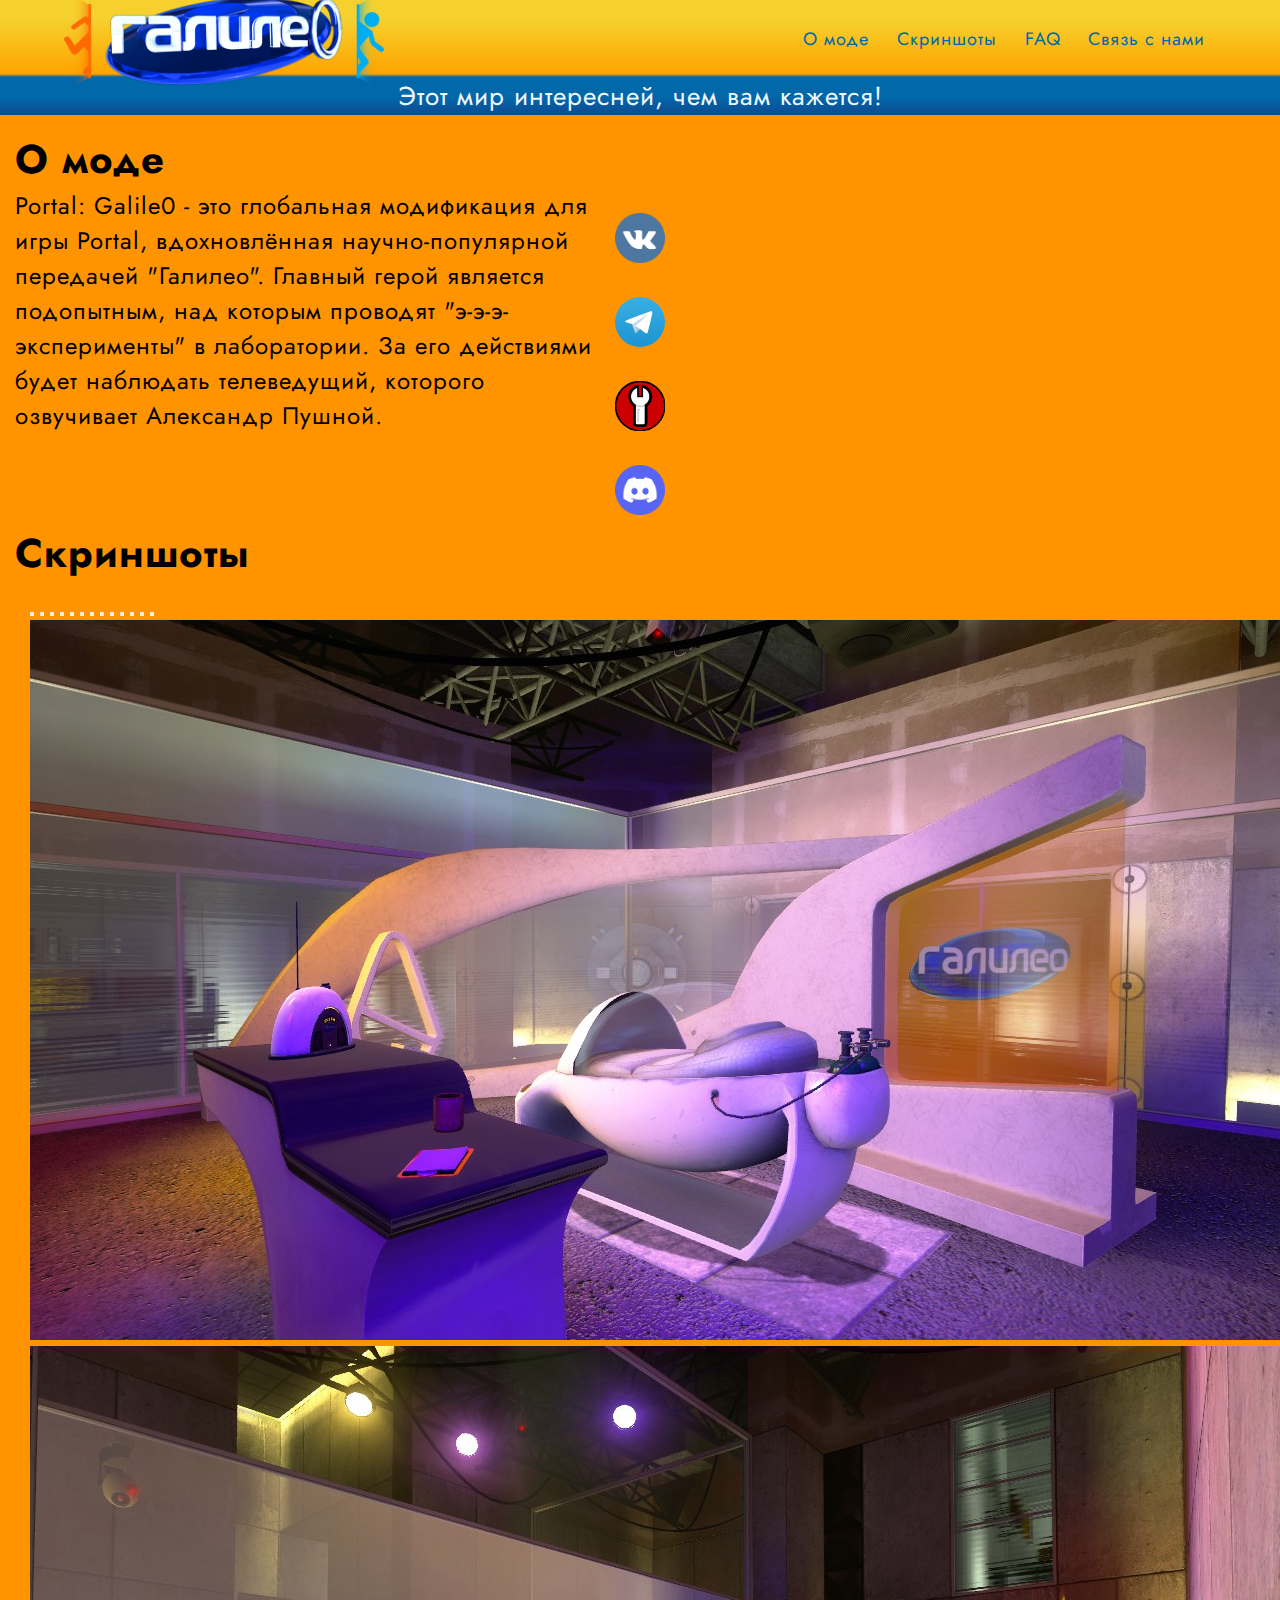
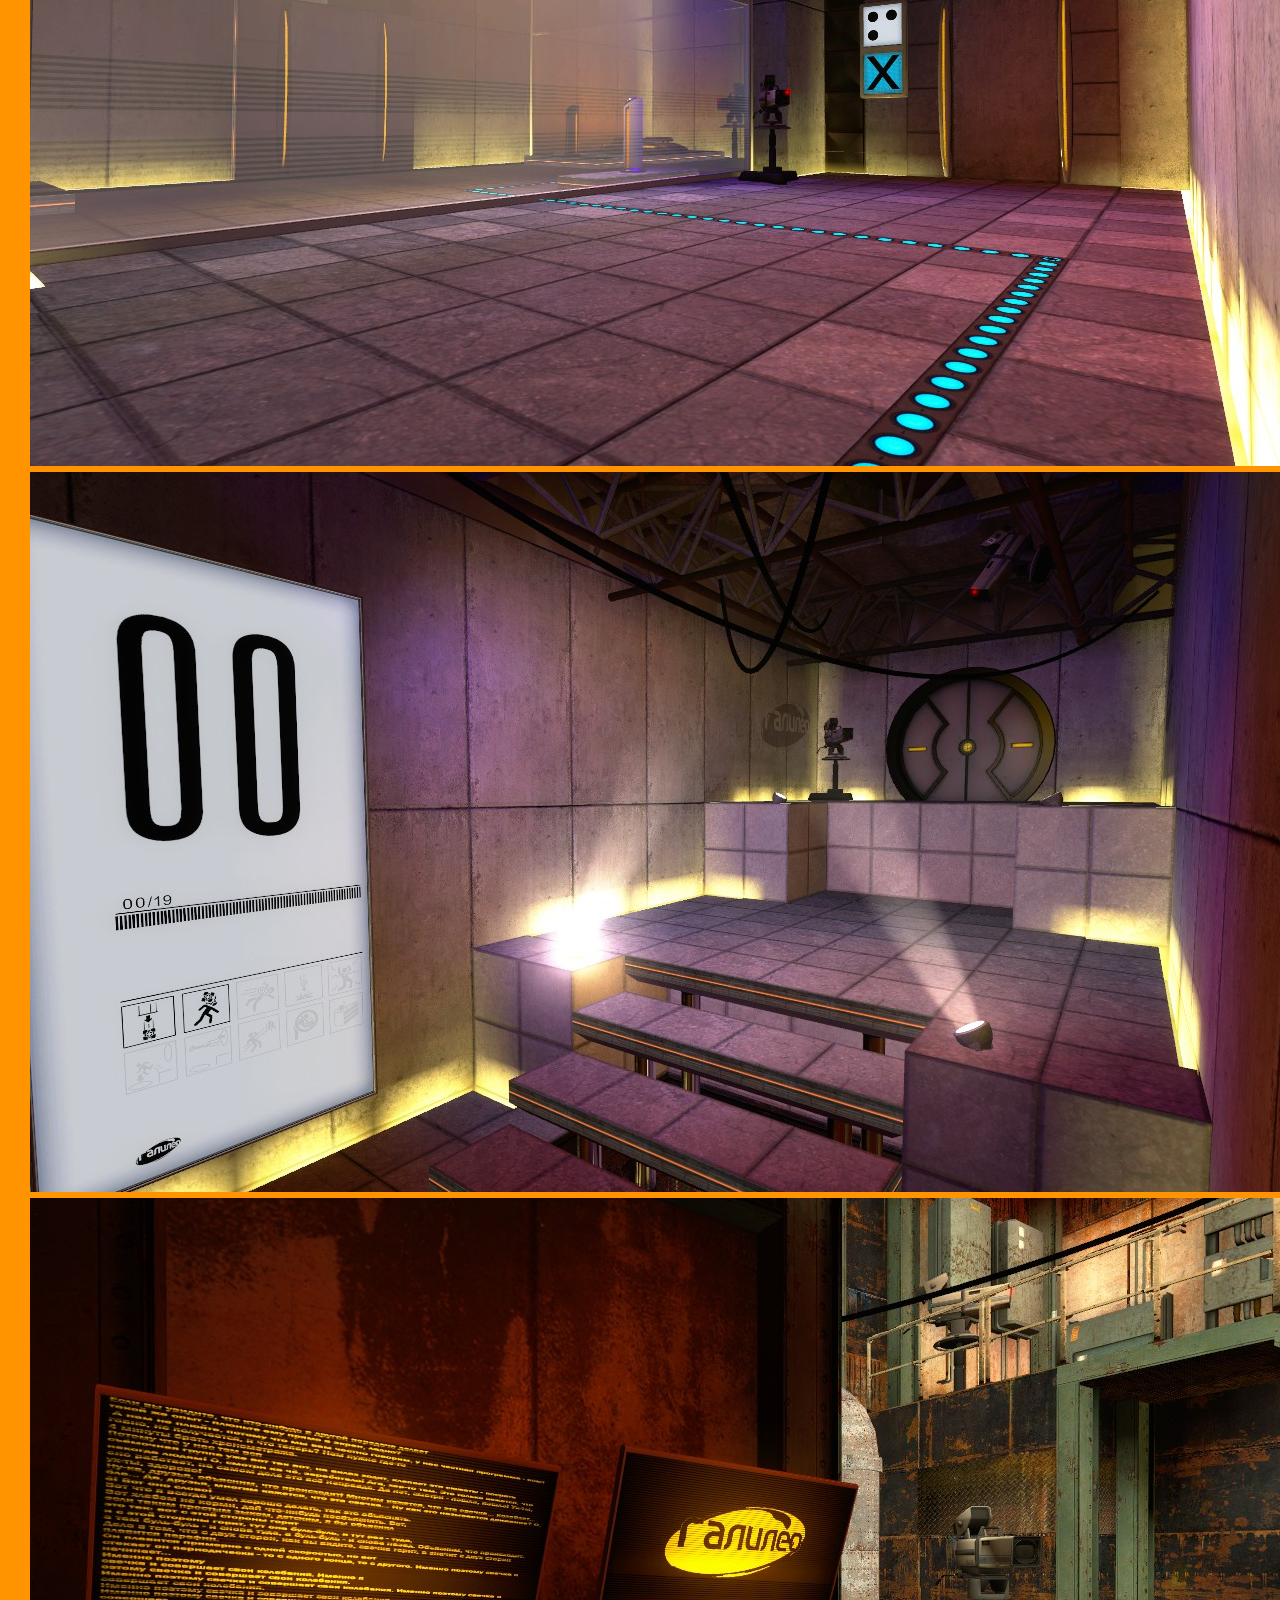
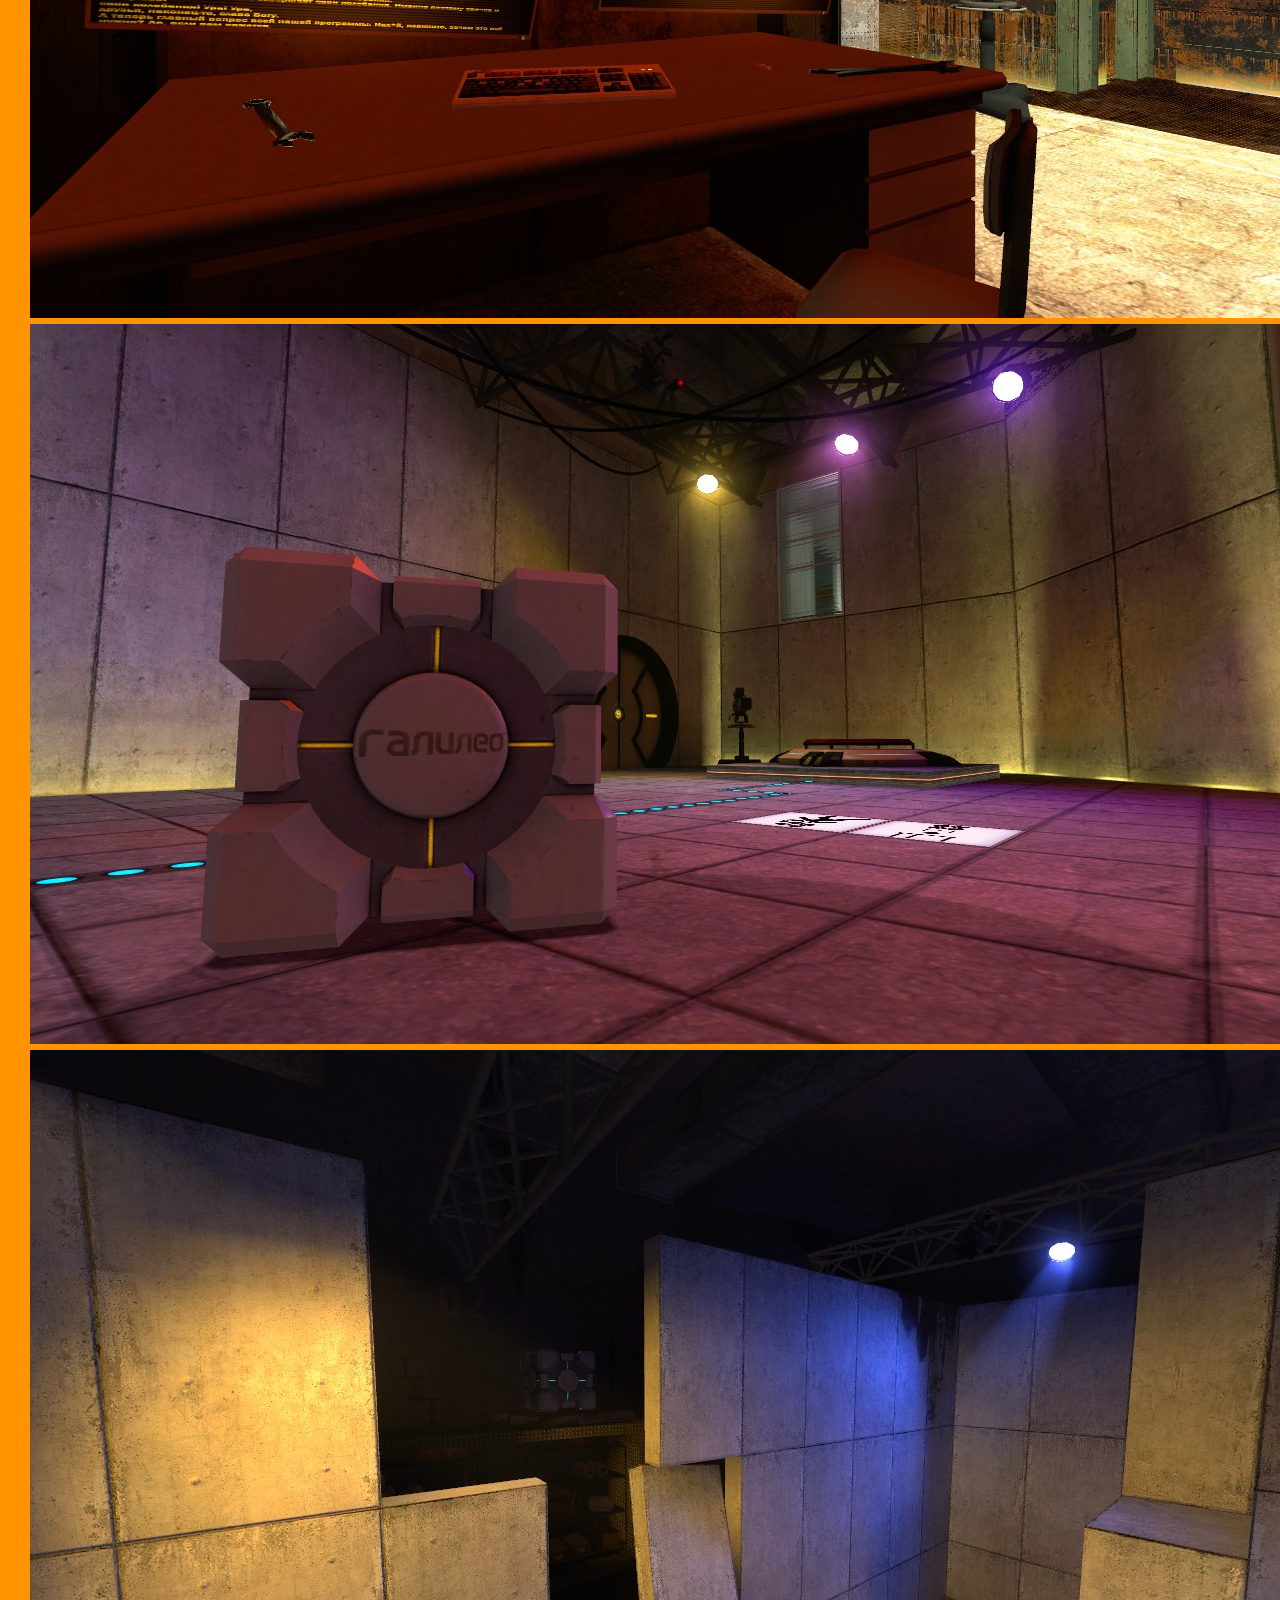
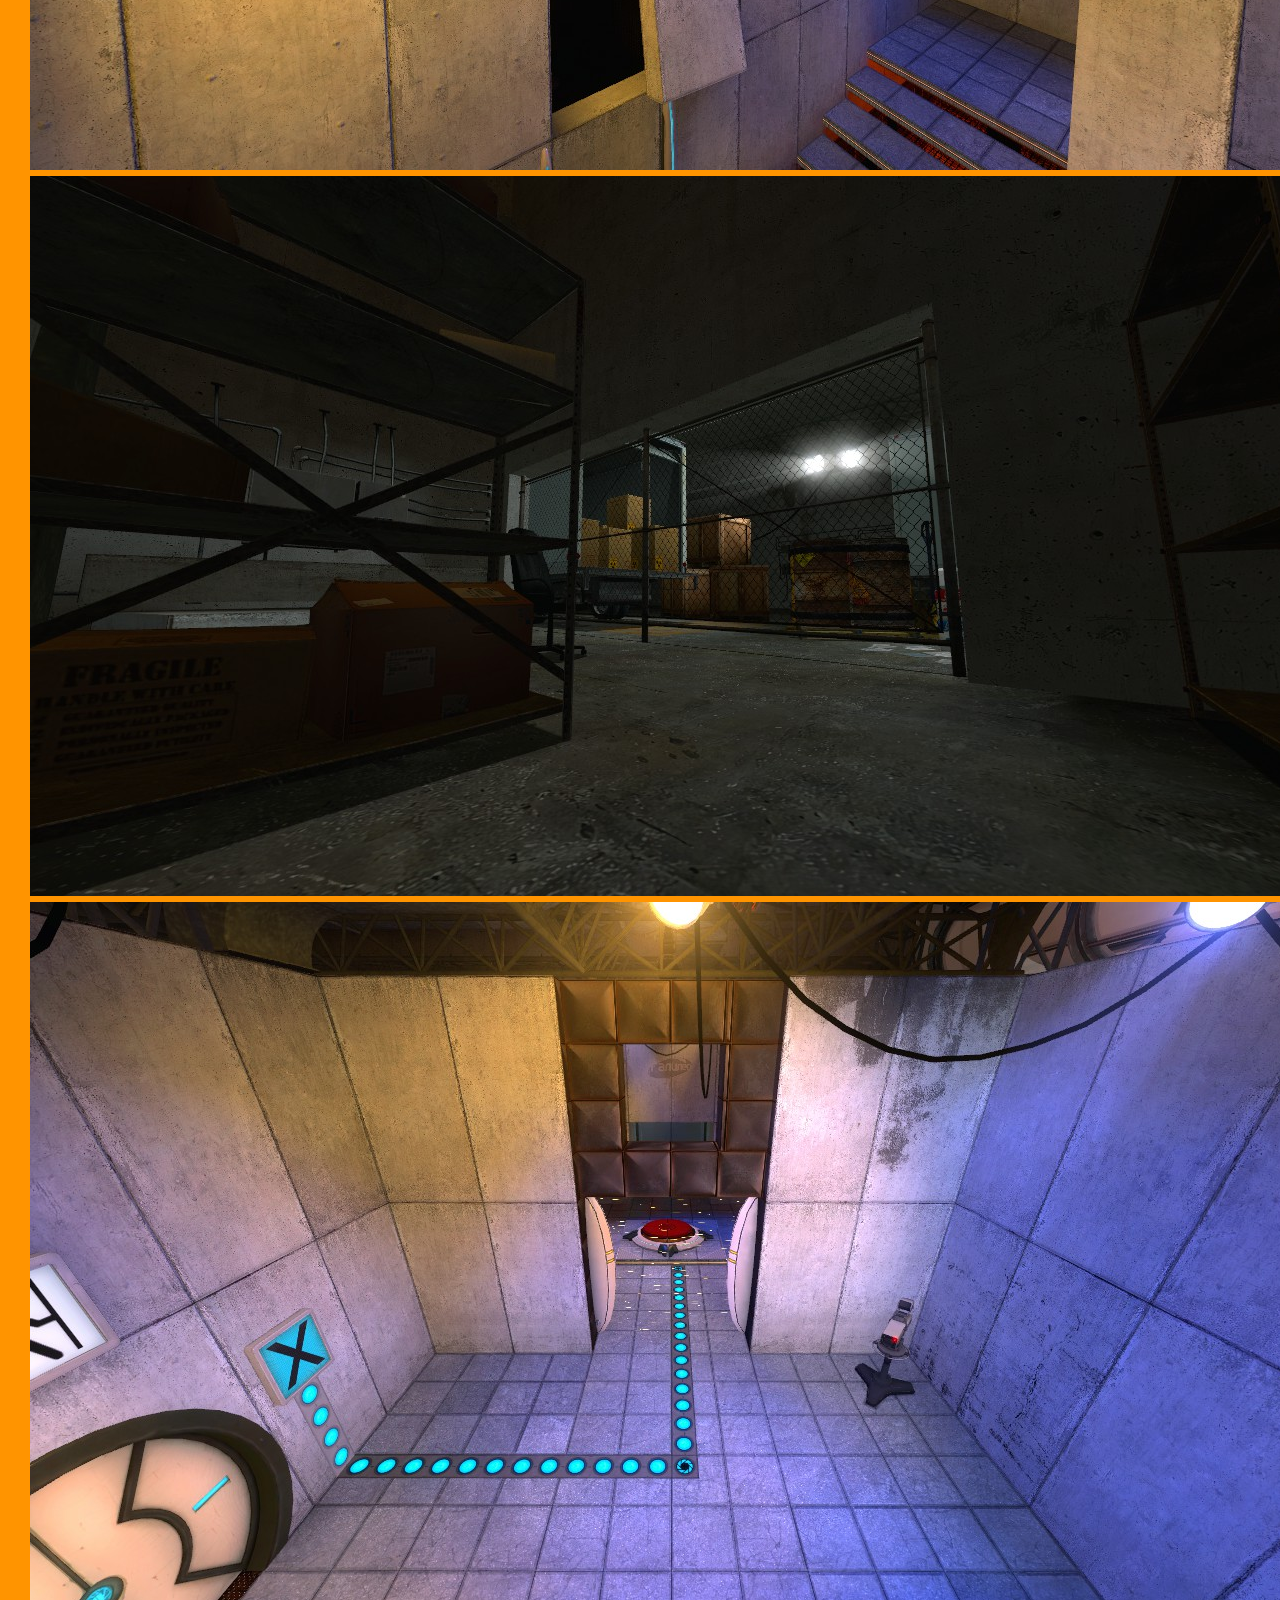
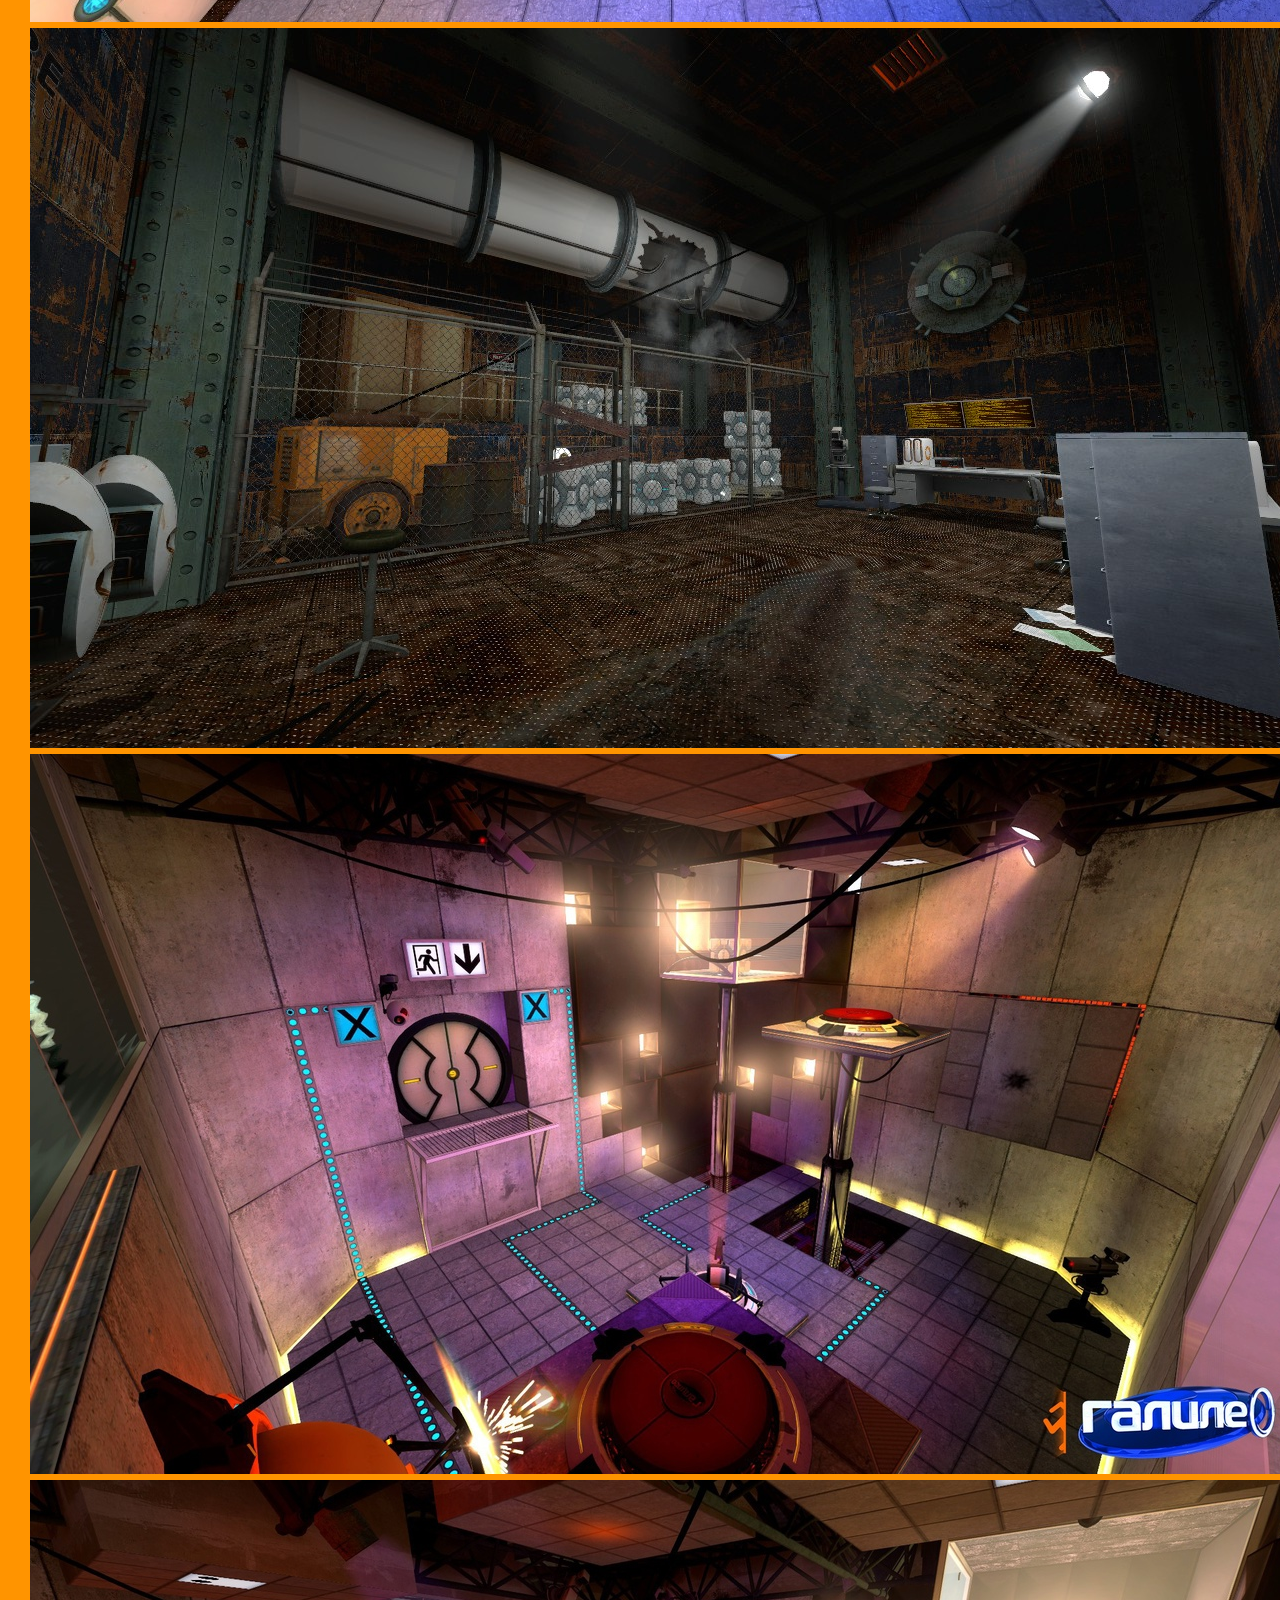
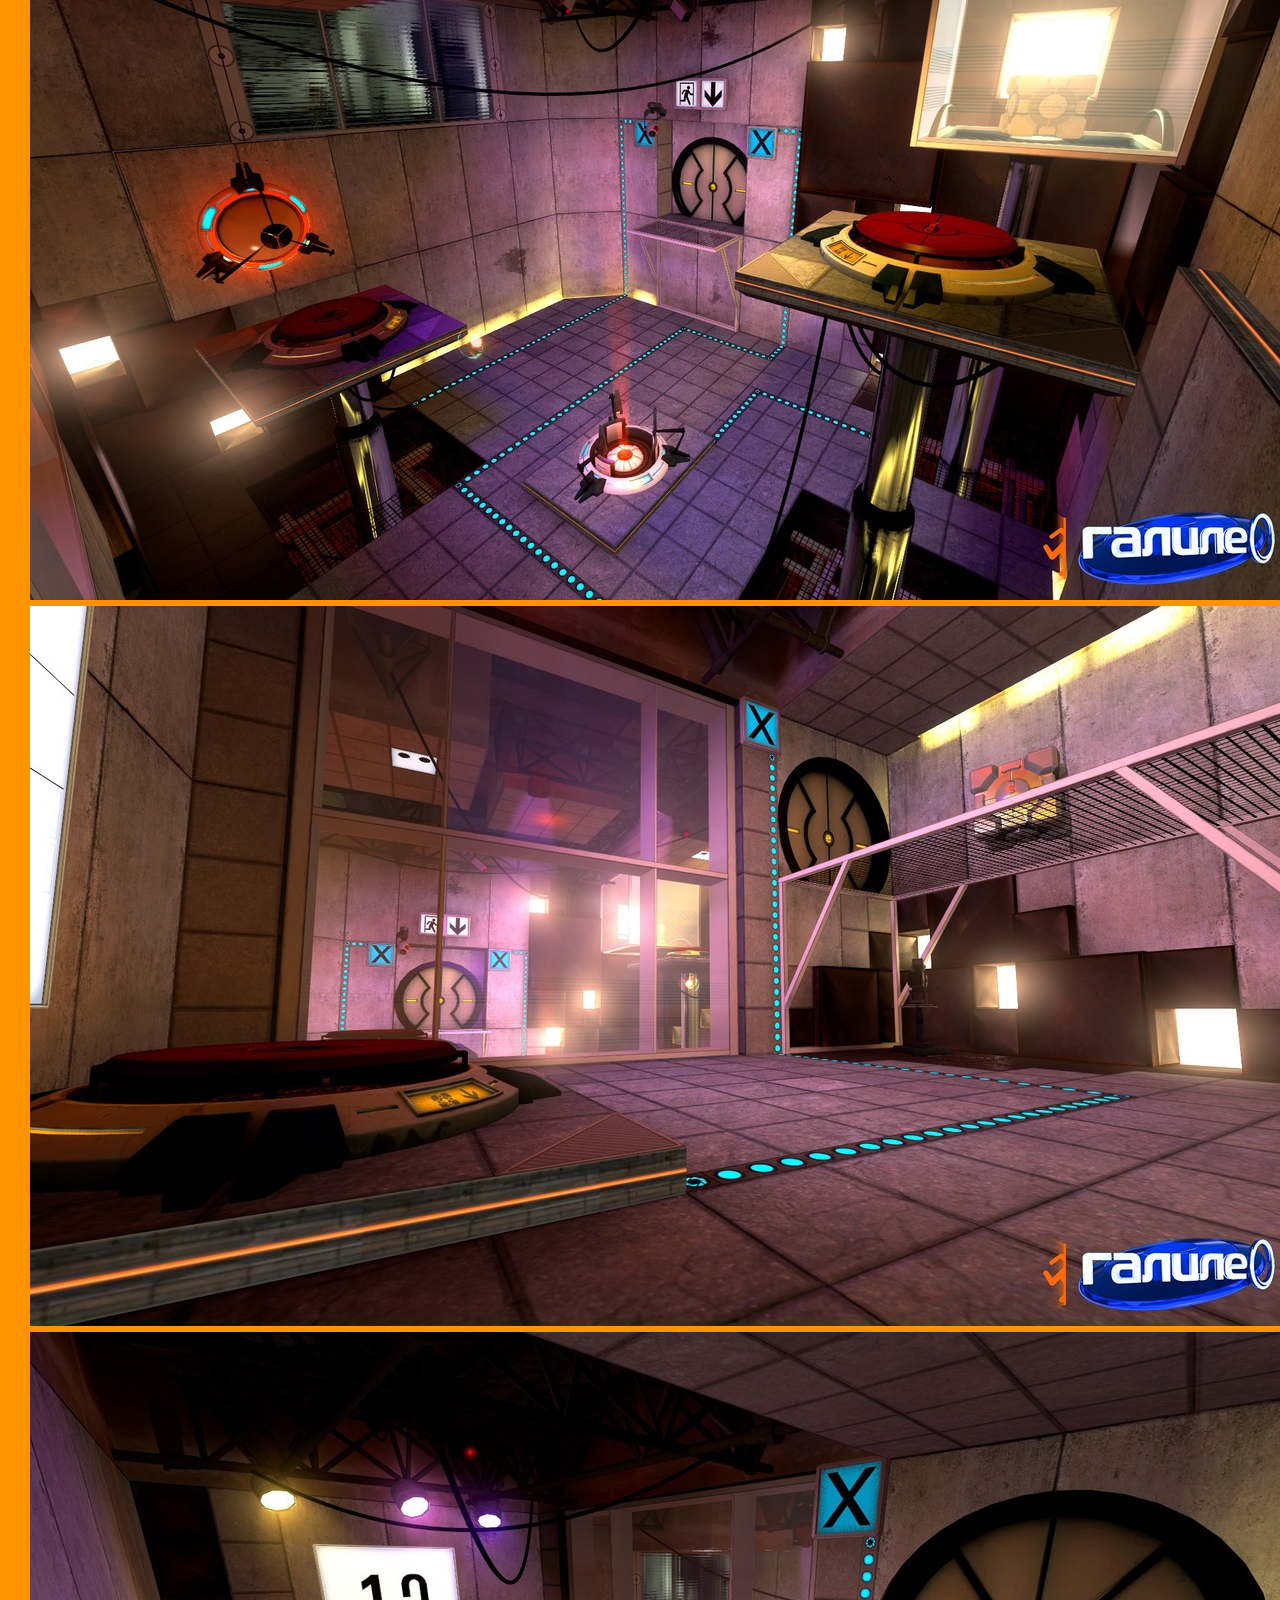
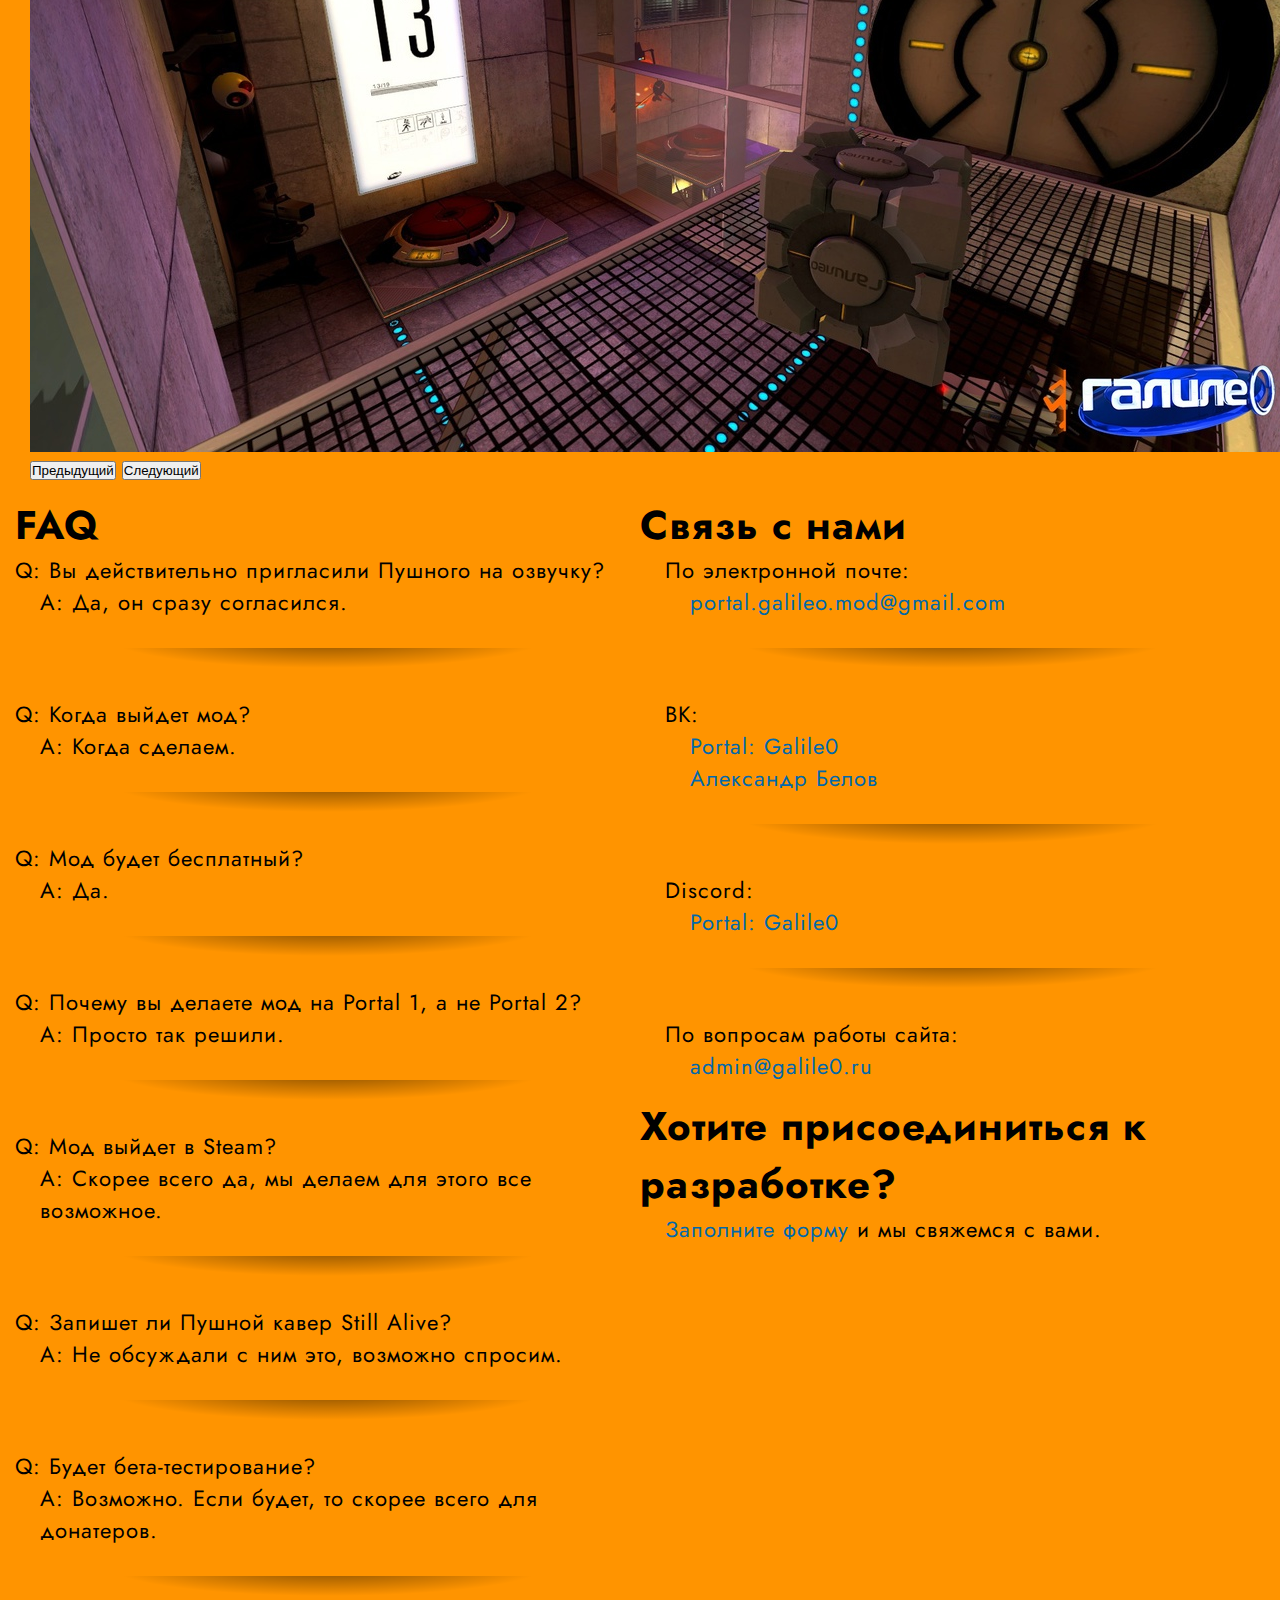
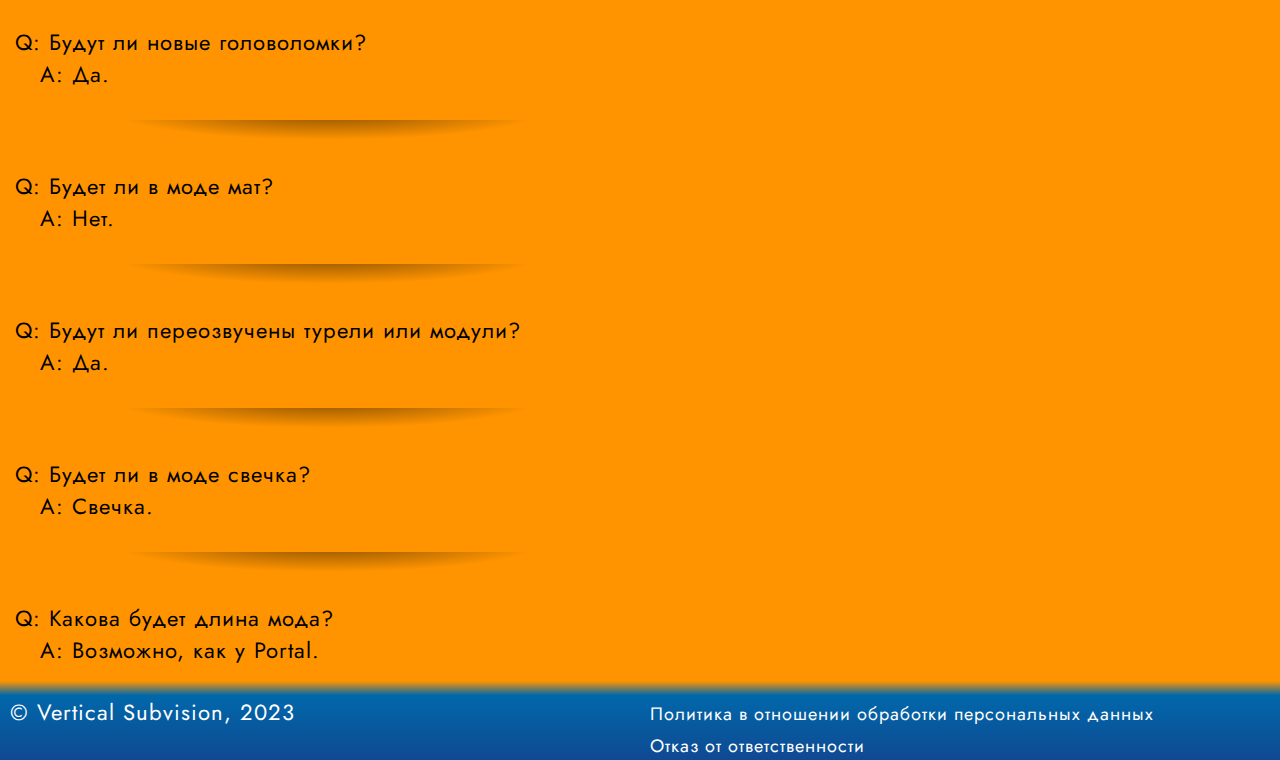
<file: index.html>
<!DOCTYPE html>
<html>
  <head>

    <meta charset=utf-8 />
    <link href="https://cdn.jsdelivr.net/npm/bootstrap@5.0.2/dist/css/bootstrap.min.css" rel="stylesheet" integrity="sha384-EVSTQN3/azprG1Anm3QDgpJLIm9Nao0Yz1ztcQTwFspd3yD65VohhpuuCOmLASjC" crossorigin="anonymous">
    <link rel="stylesheet" href="css/styles.css" type="text/css">
    <meta name="viewport" content="width=device-width, initial-scale=1.0, maximum-scale=1.0, user-scalable=no">
    <link rel="icon" href="img/favicon.ico">
    <link rel="stylesheet" href="https://maxcdn.bootstrapcdn.com/font-awesome/4.5.0/css/font-awesome.min.css">
    <script type="text/javascript" src="https://vk.com/js/api/openapi.js?168"></script>
    <title>Portal: Galile0 – Официальный сайт модификации</title>
    <meta name="description" content="Portal: Galile0 - это глобальная модификация для игры Portal, вдохновлённая научно-популярной передачей "Галилео". Главный герой является подопытным, над которым проводят "э-э-э-эксперименты" в лаборатории. За его действиями будет наблюдать телеведущий, которого озвучивает Александр Пушной.">
  </head>
  <body style='overflow-x:hidden;'>
     <!-- Yandex.Metrika counter -->
<script type="text/javascript" >
   (function(m,e,t,r,i,k,a){m[i]=m[i]||function(){(m[i].a=m[i].a||[]).push(arguments)};
   m[i].l=1*new Date();k=e.createElement(t),a=e.getElementsByTagName(t)[0],k.async=1,k.src=r,a.parentNode.insertBefore(k,a)})
   (window, document, "script", "https://mc.yandex.ru/metrika/tag.js", "ym");

   ym(89334711, "init", {
        clickmap:true,
        trackLinks:true,
        accurateTrackBounce:true,
        webvisor:true
   });
</script>
<noscript><div><img src="https://mc.yandex.ru/watch/89334711" style="position:absolute; left:-9999px;" alt="" /></div></noscript>
<!-- /Yandex.Metrika counter -->
    <header>
      <div><img src="img/logo.png" class="logo" alt="Логотип модификации Portal: Galile0"></div>
      <nav>
        <a href="#about">О моде</a>
        <a href="#screenshots">Скриншоты</a>
        <a href="#faq">FAQ</a>
        <a href="#feedback">Связь с нами</a>
      </nav>
    </header>
    <div class="post">
      <p>Этот мир интересней, чем вам кажется!</p>
    </div>
    <div class="content" id="about">
      <h2>О моде</h2>
      <div class="first">
        <article style="flex: 10;">
          <p class="mod">Portal: Galile0 - это глобальная модификация для игры Portal, вдохновлённая научно-популярной передачей "Галилео". Главный герой является подопытным, над которым проводят "э-э-э-эксперименты" в лаборатории. За его действиями будет наблюдать телеведущий, которого озвучивает Александр Пушной.</p></article>
          <article style="flex: 1;">
          <div class="ico"><article><a href="https://vk.com/portal_galile0"><img src="img/vk.png"></a></article>
                           <article> <a href="https://t.me/+FYaY_jn0uvgyYWM6"><img src="img/tg.svg"></a></article>
                           <article> <a href="https://www.moddb.com/mods/portal-galile0"><img src="img/mod.png"></a></article>
                            <article><a href="https://discord.com/invite/z7qJAT5nWZ"><img src="img/ds.png"></a></article></div>
          </article>
        
        <article style="flex: 10;">
          <div class="box"><iframe width="560" height="315" src="https://www.youtube-nocookie.com/embed/GnriVemnOM0" title="YouTube video player" frameborder="0" allow="accelerometer; autoplay; clipboard-write; encrypted-media; gyroscope; picture-in-picture" allowfullscreen></iframe></iframe></div>
        </article>
      </div>
      <div id="screenshots">
        <h2>Скриншоты</h2>
        <div id="carouselExampleIndicators" class="carousel slide" data-bs-ride="carousel">
  <div class="carousel-indicators">
    <button type="button" data-bs-target="#carouselExampleIndicators" data-bs-slide-to="0" class="active" aria-current="true" aria-label="Slide 1"></button>
    <button type="button" data-bs-target="#carouselExampleIndicators" data-bs-slide-to="1" aria-label="Slide 2"></button>
    <button type="button" data-bs-target="#carouselExampleIndicators" data-bs-slide-to="2" aria-label="Slide 3"></button>
    <button type="button" data-bs-target="#carouselExampleIndicators" data-bs-slide-to="3" aria-label="Slide 4"></button>
    <button type="button" data-bs-target="#carouselExampleIndicators" data-bs-slide-to="4" aria-label="Slide 5"></button>
    <button type="button" data-bs-target="#carouselExampleIndicators" data-bs-slide-to="5" aria-label="Slide 6"></button>
    <button type="button" data-bs-target="#carouselExampleIndicators" data-bs-slide-to="6" aria-label="Slide 7"></button>
    <button type="button" data-bs-target="#carouselExampleIndicators" data-bs-slide-to="7" aria-label="Slide 8"></button>
    <button type="button" data-bs-target="#carouselExampleIndicators" data-bs-slide-to="8" aria-label="Slide 9"></button>
    <button type="button" data-bs-target="#carouselExampleIndicators" data-bs-slide-to="9" aria-label="Slide 10"></button>
      <button type="button" data-bs-target="#carouselExampleIndicators" data-bs-slide-to="10" aria-label="Slide 11"></button>
      <button type="button" data-bs-target="#carouselExampleIndicators" data-bs-slide-to="11" aria-label="Slide 12"></button>
      <button type="button" data-bs-target="#carouselExampleIndicators" data-bs-slide-to="12" aria-label="Slide 13"></button>
  </div>
  <div class="carousel-inner">
    <div class="carousel-item active">
      <img src="img/sc1.jpg" class="d-block w-100" alt="...">
    </div>
    <div class="carousel-item">
      <img src="img/sc2.jpg" class="d-block w-100" alt="...">
    </div>
    <div class="carousel-item">
      <img src="img/sc3.jpg" class="d-block w-100" alt="...">
    </div>
    <div class="carousel-item">
      <img src="img/sc4.jpg" class="d-block w-100" alt="...">
    </div>
    <div class="carousel-item">
      <img src="img/sc5.jpg" class="d-block w-100" alt="...">
    </div>
    <div class="carousel-item">
      <img src="img/sc6.jpg" class="d-block w-100" alt="...">
    </div>
    <div class="carousel-item">
      <img src="img/sc7.jpg" class="d-block w-100" alt="...">
    </div>
    <div class="carousel-item">
      <img src="img/sc8.jpg" class="d-block w-100" alt="...">
    </div>
    <div class="carousel-item">
      <img src="img/sc9.jpg" class="d-block w-100" alt="...">
    </div>
          <div class="carousel-item">
      <img src="img/sc11.jpg" class="d-block w-100" alt="...">
    </div>
          <div class="carousel-item">
      <img src="img/sc12.jpg" class="d-block w-100" alt="...">
    </div>
          <div class="carousel-item">
      <img src="img/sc13.jpg" class="d-block w-100" alt="...">
    </div>
          <div class="carousel-item">
      <img src="img/sc14.jpg" class="d-block w-100" alt="...">
    </div>
  </div>
  <button class="carousel-control-prev" type="button" data-bs-target="#carouselExampleIndicators"  data-bs-slide="prev">
    <span class="carousel-control-prev-icon" aria-hidden="true"></span>
    <span class="visually-hidden">Предыдущий</span>
  </button>
  <button class="carousel-control-next" type="button" data-bs-target="#carouselExampleIndicators"  data-bs-slide="next">
    <span class="carousel-control-next-icon" aria-hidden="true"></span>
    <span class="visually-hidden">Следующий</span>
  </button>
</div>
<style>

hr {
    height: 20px;
    margin: 30px auto;
    width: 70%;
    background-image: radial-gradient(farthest-side at 50% -50%, rgba(0, 0, 0, 0.5), rgba(0, 0, 0, 0));
    position: relative;
    border: none;
}
hr:before {
    height: 1px;
    position: absolute;
    top: -1px;
    left: 0;
    right: 0;
    background-image: linear-gradient(90deg, rgba(0, 0, 0, 0), rgba(0, 0, 0, 0.75) 50%, rgba(0, 0, 0, 0));
}

</style>
      <div class="second">
      <article>
        <div id="faq">
        <h2>FAQ</h2>
        <p>Q: Вы действительно пригласили Пушного на озвучку?</p>
        <p class="tab">A: Да, он сразу согласился.</p>
        <hr>
        <p class="over-tab">Q: Когда выйдет мод?</p>
        <p class="tab">A: Когда сделаем.</p>
        <hr>
        <p class="over-tab">Q: Мод будет бесплатный?</p>
        <p class="tab">A: Да.</p>
        <hr>
        <p class="over-tab">Q: Почему вы делаете мод на Portal 1, а не Portal 2?</p>
        <p class="tab">A: Просто так решили.</p>
        <hr>
        <p class="over-tab">Q: Мод выйдет в Steam?</p>
        <p class="tab">A: Скорее всего да, мы делаем для этого все возможное.</p>
        <hr>
        <p class="over-tab">Q: Запишет ли Пушной кавер Still Alive?</p>
        <p class="tab">A: Не обсуждали с ним это, возможно спросим.</p>
        <hr>
        <p class="over-tab">Q: Будет бета-тестирование?</p>
        <p class="tab">A: Возможно. Если будет, то скорее всего для донатеров.</p>
        <hr>
        <p class="over-tab">Q: Будут ли новые головоломки?
<p class="tab">A: Да.</p>
<hr>
<p class="over-tab">Q: Будет ли в моде мат?
<p class="tab">A: Нет.</p>
<hr>
<p class="over-tab">Q: Будут ли переозвучены турели или модули?
<p class="tab">A: Да.</p>
<hr>
<p class="over-tab">Q: Будет ли в моде свечка?
<p class="tab">A: Свечка.</p>
<hr>
<p class="over-tab">Q: Какова будет длина мода?
<p class="tab">A: Возможно, как у Portal.</p>
      </div>
    </article>
    <article>
      <div id="feedback">
        <h2>Связь с нами</h2>
        <p class="tab">По электронной почте:</p>
        <p class="ttab"><a href="mailto:portal.galileo.mod@gmail.com">portal.galileo.mod@gmail.com</p></a>
        <hr>
        <p class="tab">ВК:</p>
        <p class="ttab"><a href="https://vk.com/portal_galile0">Portal: Galile0</p></a>
        <p class="ttab"><a href="https://vk.com/bel_0ff">Александр Белов</p></a>
        <hr>
        <p class="tab">Discord:</p>
        <p class="ttab"><a href="https://discord.com/invite/z7qJAT5nWZ">Portal: Galile0</p></a>
        <hr>
        <p class="tab">По вопросам работы сайта:</p>
        <p class="ttab"><a href="mailto:admin@galile0.ru">admin@galile0.ru</p></a>
        <h2 style="padding-top: 15px;">Хотите присоединиться к разработке?</h2>
        <p class="tab"><a href="https://forms.yandex.ru/u/62c4067cb8424a40d4975add/" target="_blank">Заполните форму</a> и мы свяжемся с вами.</p>


        
      </div>
    </article>
    </div>
   </div>
  </div>
  <footer><article><p>© Vertical Subvision, 2023</p></article><article><p><a href="privacy">Политика в отношении обработки персональных данных</a></p><p><a href="refusal">Отказ от ответственности</a></p></article></footer>
    <div id="vk_community_messages"></div>
<script type="text/javascript">
  VK.Widgets.CommunityMessages("vk_community_messages", 213067591, {disableButtonTooltip:1, expanded: 0});
</script>
    <script src="https://cdn.jsdelivr.net/npm/bootstrap@5.0.2/dist/js/bootstrap.bundle.min.js" integrity="sha384-MrcW6ZMFYlzcLA8Nl+NtUVF0sA7MsXsP1UyJoMp4YLEuNSfAP+JcXn/tWtIaxVXM" crossorigin="anonymous"></script>

  </body>
</html>
</file>
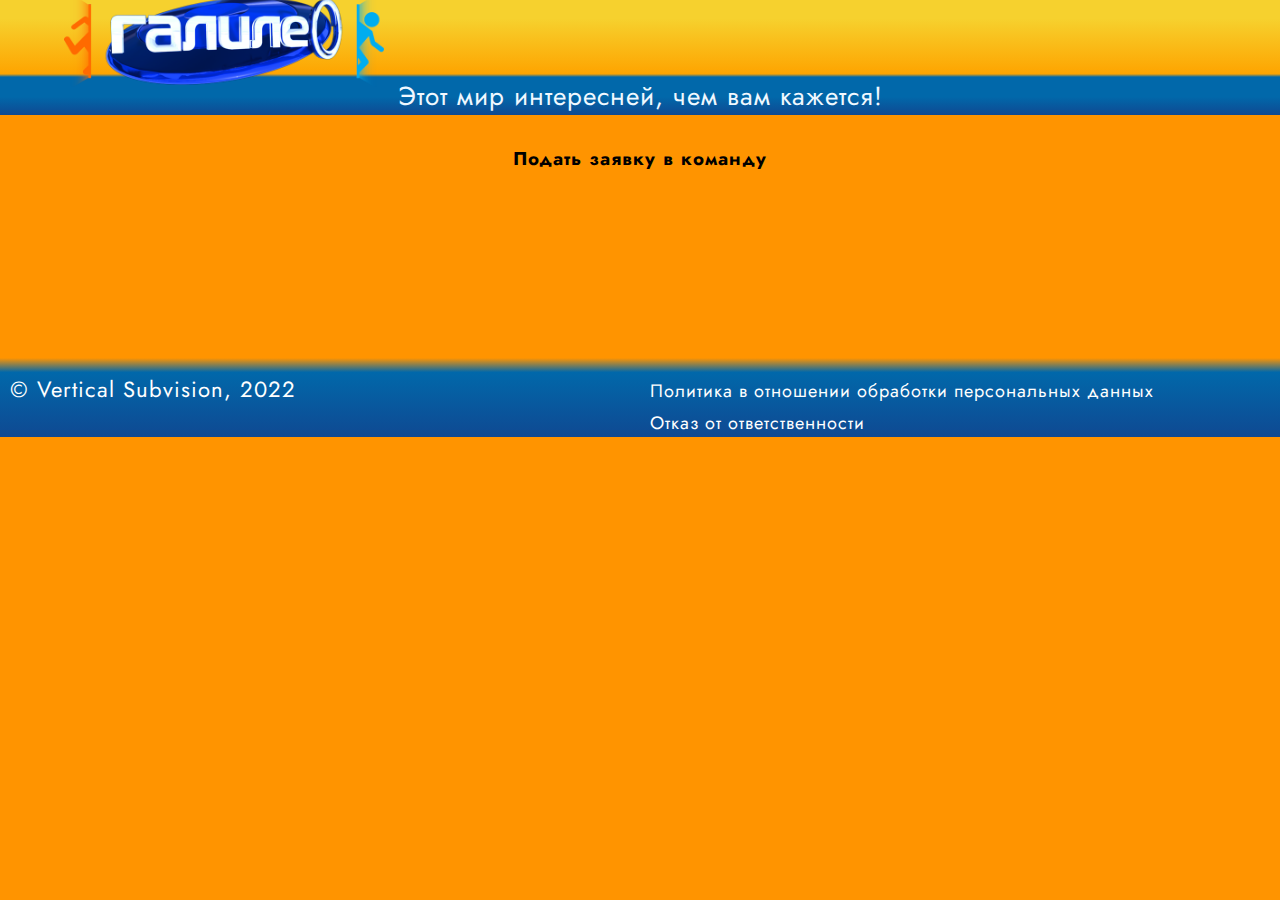
<file: form.html>
<!DOCTYPE html>
<html>
  <head>
    <meta charset=utf-8 />
    <link href="https://cdn.jsdelivr.net/npm/bootstrap@5.0.2/dist/css/bootstrap.min.css" rel="stylesheet" integrity="sha384-EVSTQN3/azprG1Anm3QDgpJLIm9Nao0Yz1ztcQTwFspd3yD65VohhpuuCOmLASjC" crossorigin="anonymous">
    <link rel="stylesheet" href="css/styles.css" type="text/css">
    <meta name="viewport" content="width=device-width, initial-scale=1.0">
    <link rel="icon" href="img/favicon.ico">
    <link rel="stylesheet" href="https://maxcdn.bootstrapcdn.com/font-awesome/4.5.0/css/font-awesome.min.css">
    <script type="text/javascript" src="https://vk.com/js/api/openapi.js?168"></script>
    <title>Portal: Galile0</title>
  </head>
  <body>
     <!-- Yandex.Metrika counter -->
<script type="text/javascript" >
   (function(m,e,t,r,i,k,a){m[i]=m[i]||function(){(m[i].a=m[i].a||[]).push(arguments)};
   m[i].l=1*new Date();k=e.createElement(t),a=e.getElementsByTagName(t)[0],k.async=1,k.src=r,a.parentNode.insertBefore(k,a)})
   (window, document, "script", "https://mc.yandex.ru/metrika/tag.js", "ym");

   ym(89334711, "init", {
        clickmap:true,
        trackLinks:true,
        accurateTrackBounce:true,
        webvisor:true
   });
</script>
<noscript><div><img src="https://mc.yandex.ru/watch/89334711" style="position:absolute; left:-9999px;" alt="" /></div></noscript>
<!-- /Yandex.Metrika counter -->
    <header>
      <div><img src="img/logo.png" class="logo" alt="Логотип модификации Portal: Galile0"></div>
    </header>
    <div class="post"><p>Этот мир интересней, чем вам кажется!</p></div>
    <div class="content" id="about">
      <div class="first">
      </div></div>
            <h3 style="text-align: center;">Подать заявку в команду</h3>
            <div style="padding: 15px 15px 15px 15px;">
              <div>
              <script src="https://yastatic.net/s3/frontend/forms/_/embed.js"></script><iframe src="https://forms.yandex.ru/u/62c4067cb8424a40d4975add/?iframe=1" frameborder="0" name="ya-form-62c4067cb8424a40d4975add" width="650"></iframe>

</div>
</div>
<footer><article><p>© Vertical Subvision, 2022</p></article><article><p><a href="privacy">Политика в отношении обработки персональных данных</a></p><p><a href="refusal">Отказ от ответственности</a></p></article></footer>
    <script
      src="https://code.jquery.com/jquery-3.6.0.min.js"
      integrity="sha256-/xUj+3OJU5yExlq6GSYGSHk7tPXikynS7ogEvDej/m4="
      crossorigin="anonymous"></script>
    <script type="text/javascript">$(document).on("click", "nav a", function(e) {
      e.preventDefault();
      var id  = $(this).attr('href');
      var top = $(id).offset().top;
      $('body, html').animate({scrollTop: top}, 400);
      });
    </script>
    <div id="vk_community_messages"></div>
<script type="text/javascript">
  VK.Widgets.CommunityMessages("vk_community_messages", 213067591, {disableButtonTooltip:1, expanded: 0});
</script>
    <script src="https://cdn.jsdelivr.net/npm/bootstrap@5.0.2/dist/js/bootstrap.bundle.min.js" integrity="sha384-MrcW6ZMFYlzcLA8Nl+NtUVF0sA7MsXsP1UyJoMp4YLEuNSfAP+JcXn/tWtIaxVXM" crossorigin="anonymous"></script>
  </body>
</html>
</file>
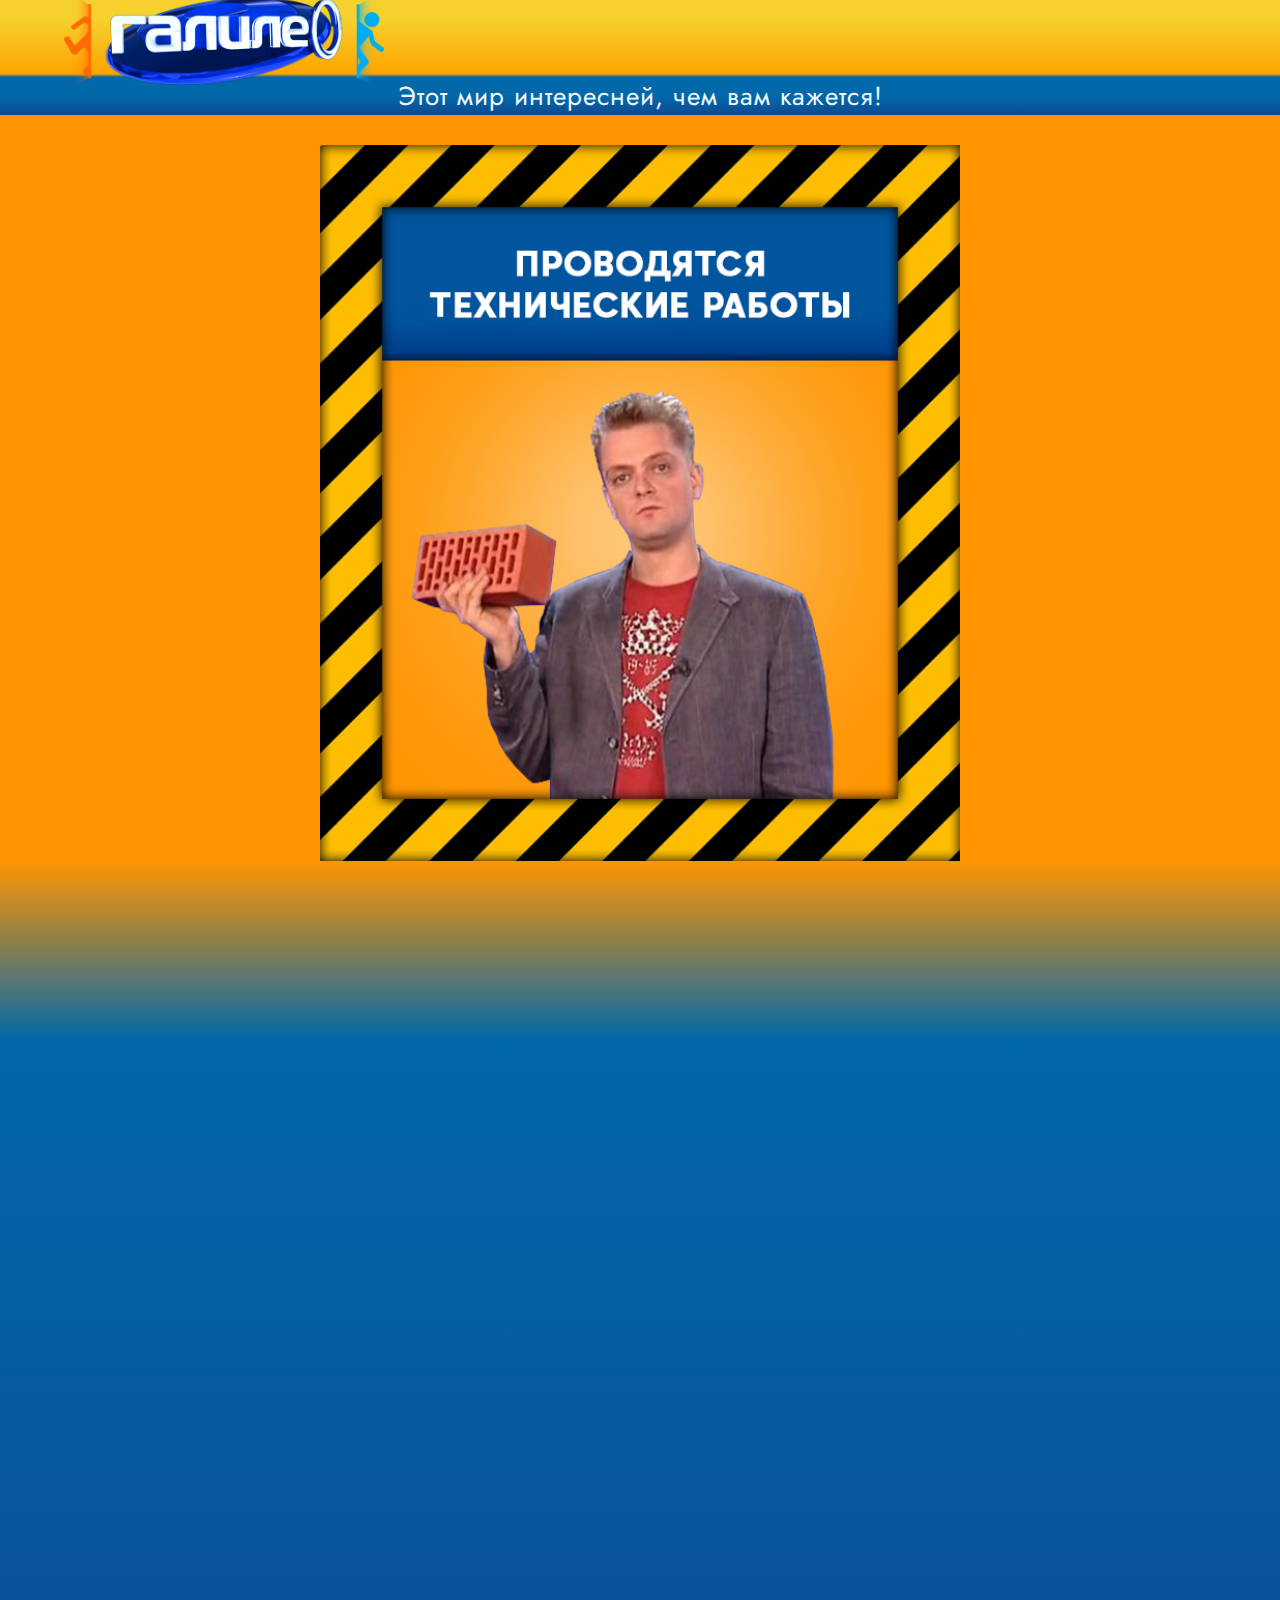
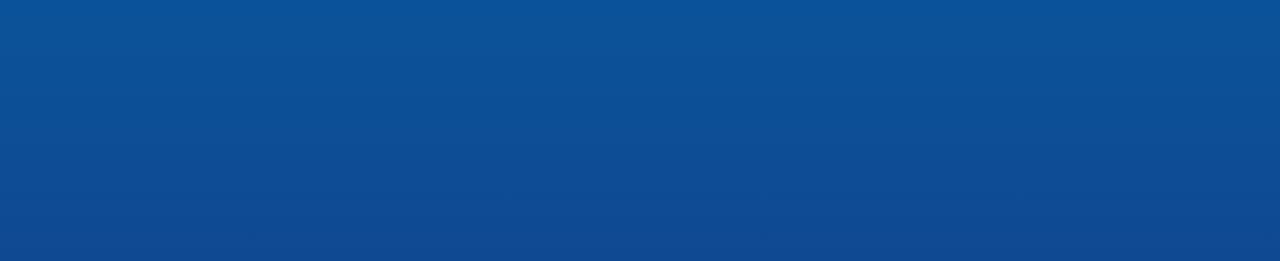
<file: index__.html>
<!DOCTYPE html>
<html>
  <head>
    <meta charset=utf-8 />
    <link href="https://cdn.jsdelivr.net/npm/bootstrap@5.0.2/dist/css/bootstrap.min.css" rel="stylesheet" integrity="sha384-EVSTQN3/azprG1Anm3QDgpJLIm9Nao0Yz1ztcQTwFspd3yD65VohhpuuCOmLASjC" crossorigin="anonymous">
    <link rel="stylesheet" href="css/styles.css" type="text/css">
    <meta name="viewport" content="width=device-width, initial-scale=1.0">
    <link rel="icon" href="img/favicon.ico">
    <link rel="stylesheet" href="https://maxcdn.bootstrapcdn.com/font-awesome/4.5.0/css/font-awesome.min.css">
    <script type="text/javascript" src="https://vk.com/js/api/openapi.js?168"></script>
    <title>Portal: Galile0</title>
  </head>
  <body>
     <!-- Yandex.Metrika counter -->
<script type="text/javascript" >
   (function(m,e,t,r,i,k,a){m[i]=m[i]||function(){(m[i].a=m[i].a||[]).push(arguments)};
   m[i].l=1*new Date();k=e.createElement(t),a=e.getElementsByTagName(t)[0],k.async=1,k.src=r,a.parentNode.insertBefore(k,a)})
   (window, document, "script", "https://mc.yandex.ru/metrika/tag.js", "ym");

   ym(89334711, "init", {
        clickmap:true,
        trackLinks:true,
        accurateTrackBounce:true,
        webvisor:true
   });
</script>
<noscript><div><img src="https://mc.yandex.ru/watch/89334711" style="position:absolute; left:-9999px;" alt="" /></div></noscript>
<!-- /Yandex.Metrika counter -->
    <style type="text/css">body {overflow: hidden;} </style>
    <header>
      <div><img src="img/logo.png" class="logo" alt="Логотип модификации Portal: Galile0"></div>
    </header>
    <div class="post"><p>Этот мир интересней, чем вам кажется!</p></div>
    <div class="content" id="about">
      <div class="first">
      </div></div>
              <img src="img/brikk.png" style="    display: block;
    margin-left: auto;
    margin-right: auto;
    width: 50%;
    padding-bottom: 0;
    ">
      <footer style="height: 1000px;"></footer>
    <script
      src="https://code.jquery.com/jquery-3.6.0.min.js"
      integrity="sha256-/xUj+3OJU5yExlq6GSYGSHk7tPXikynS7ogEvDej/m4="
      crossorigin="anonymous"></script>
    <script type="text/javascript">$(document).on("click", "nav a", function(e) {
      e.preventDefault();
      var id  = $(this).attr('href');
      var top = $(id).offset().top;
      $('body, html').animate({scrollTop: top}, 400);
      });
    </script>
      <script src="https://thecode.media/wp-content/uploads/2019/12/snowfall2020.js">
    <div id="vk_community_messages"></div>
<script type="text/javascript">
  VK.Widgets.CommunityMessages("vk_community_messages", 213067591, {disableButtonTooltip:1, expanded: 0});
</script>
    <script src="https://cdn.jsdelivr.net/npm/bootstrap@5.0.2/dist/js/bootstrap.bundle.min.js" integrity="sha384-MrcW6ZMFYlzcLA8Nl+NtUVF0sA7MsXsP1UyJoMp4YLEuNSfAP+JcXn/tWtIaxVXM" crossorigin="anonymous"></script>
  </body>
</html>
</file>
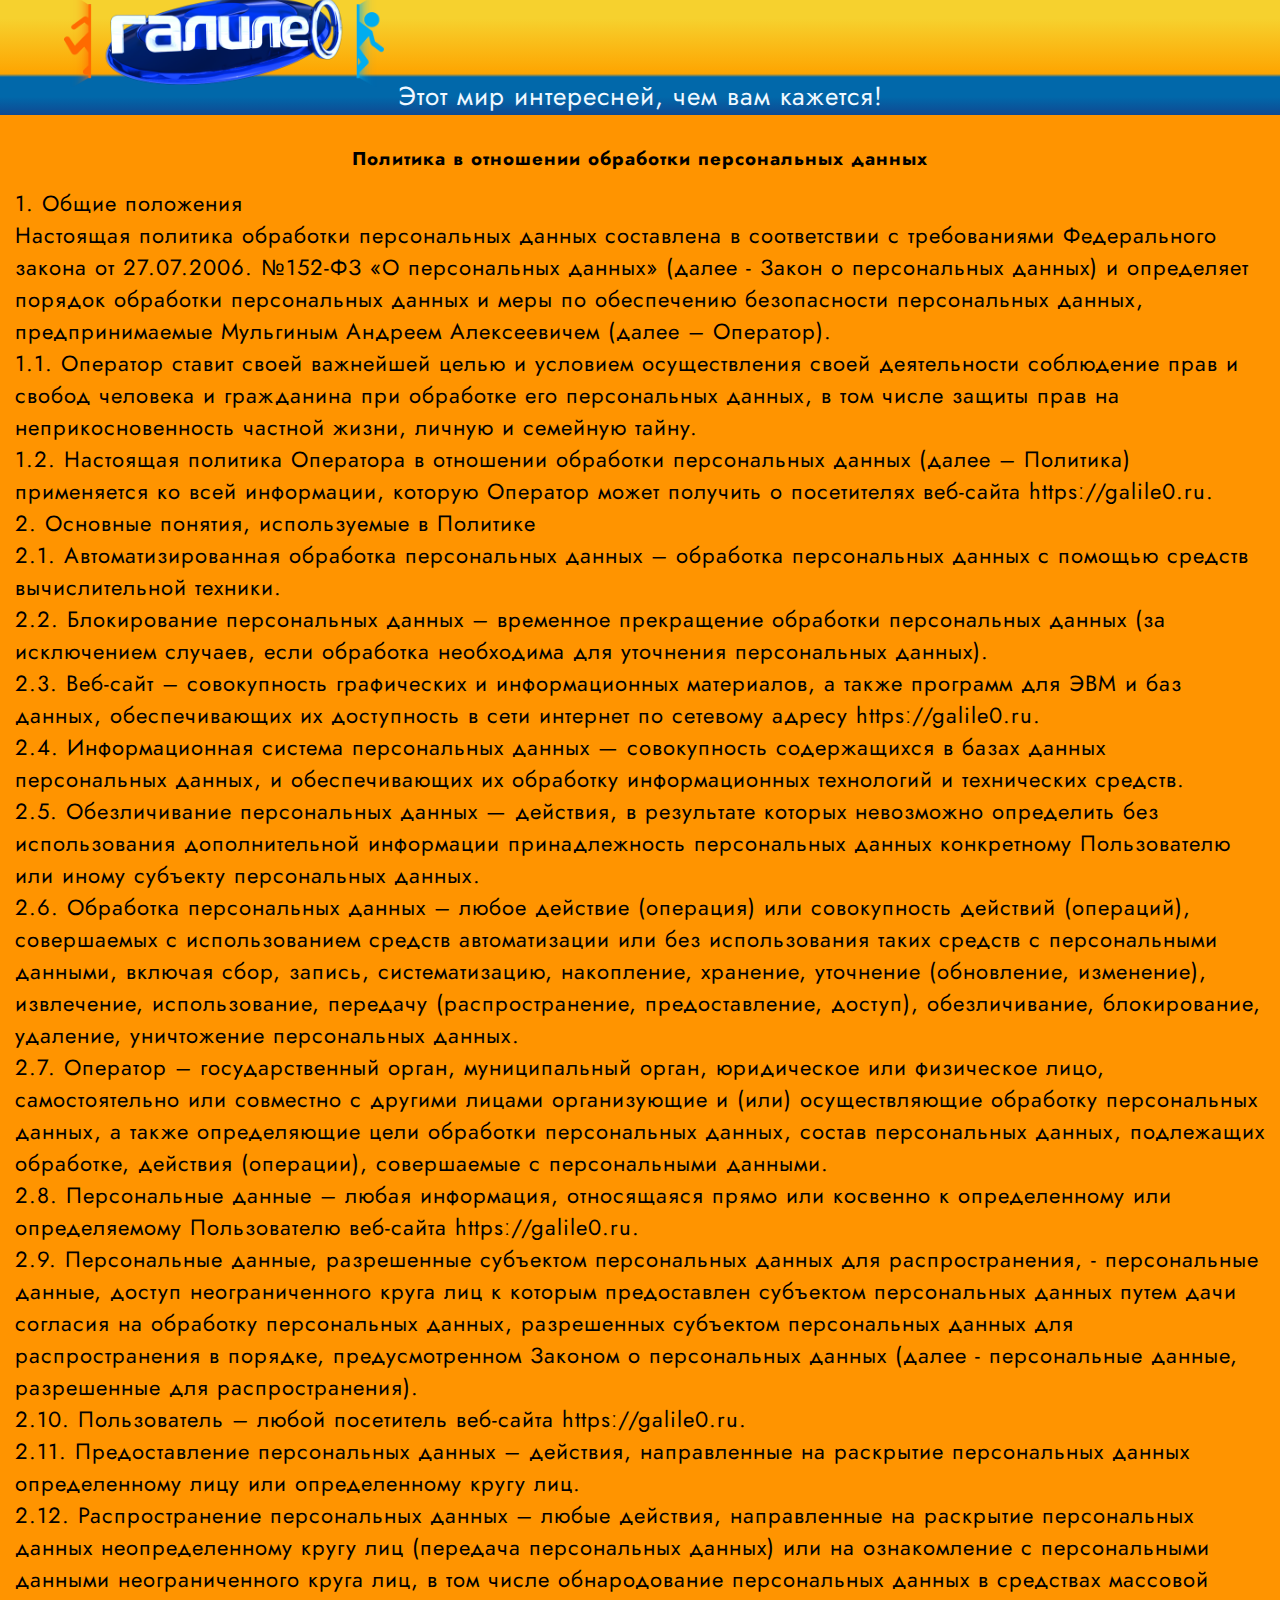
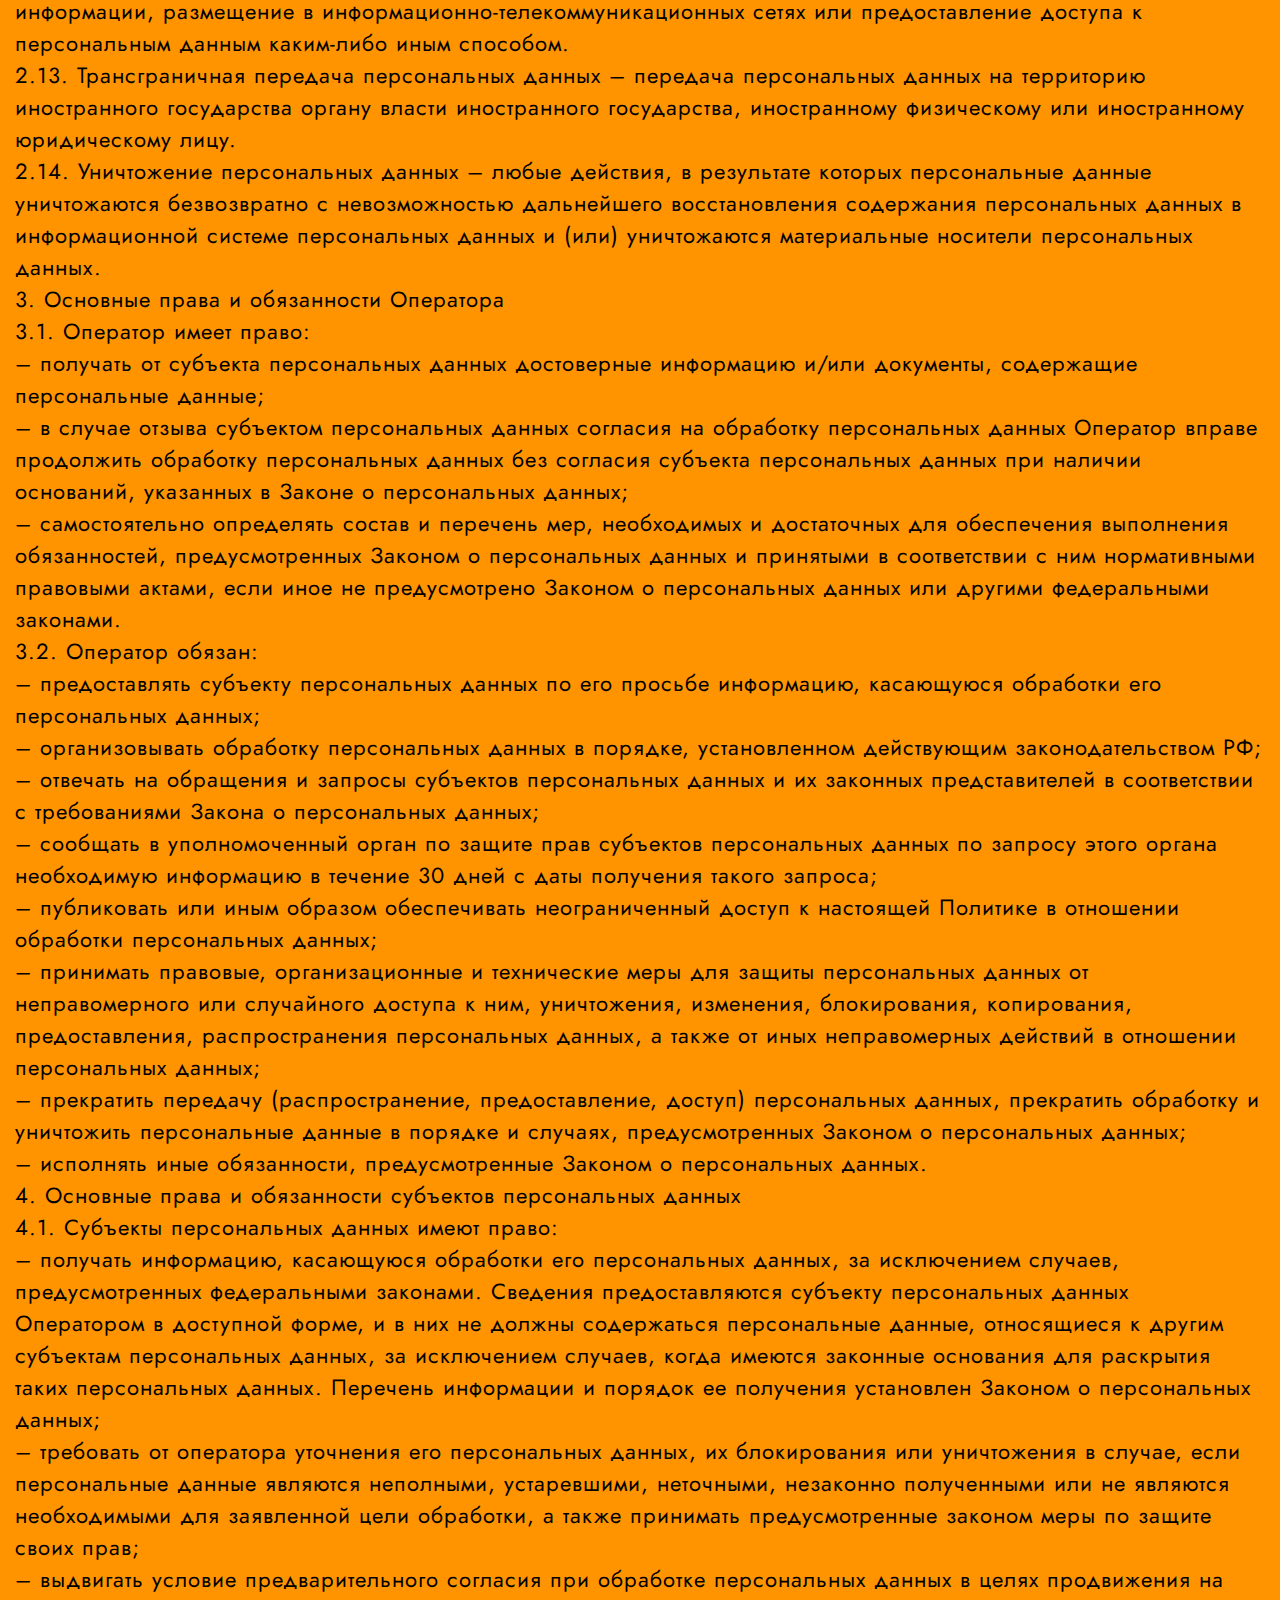
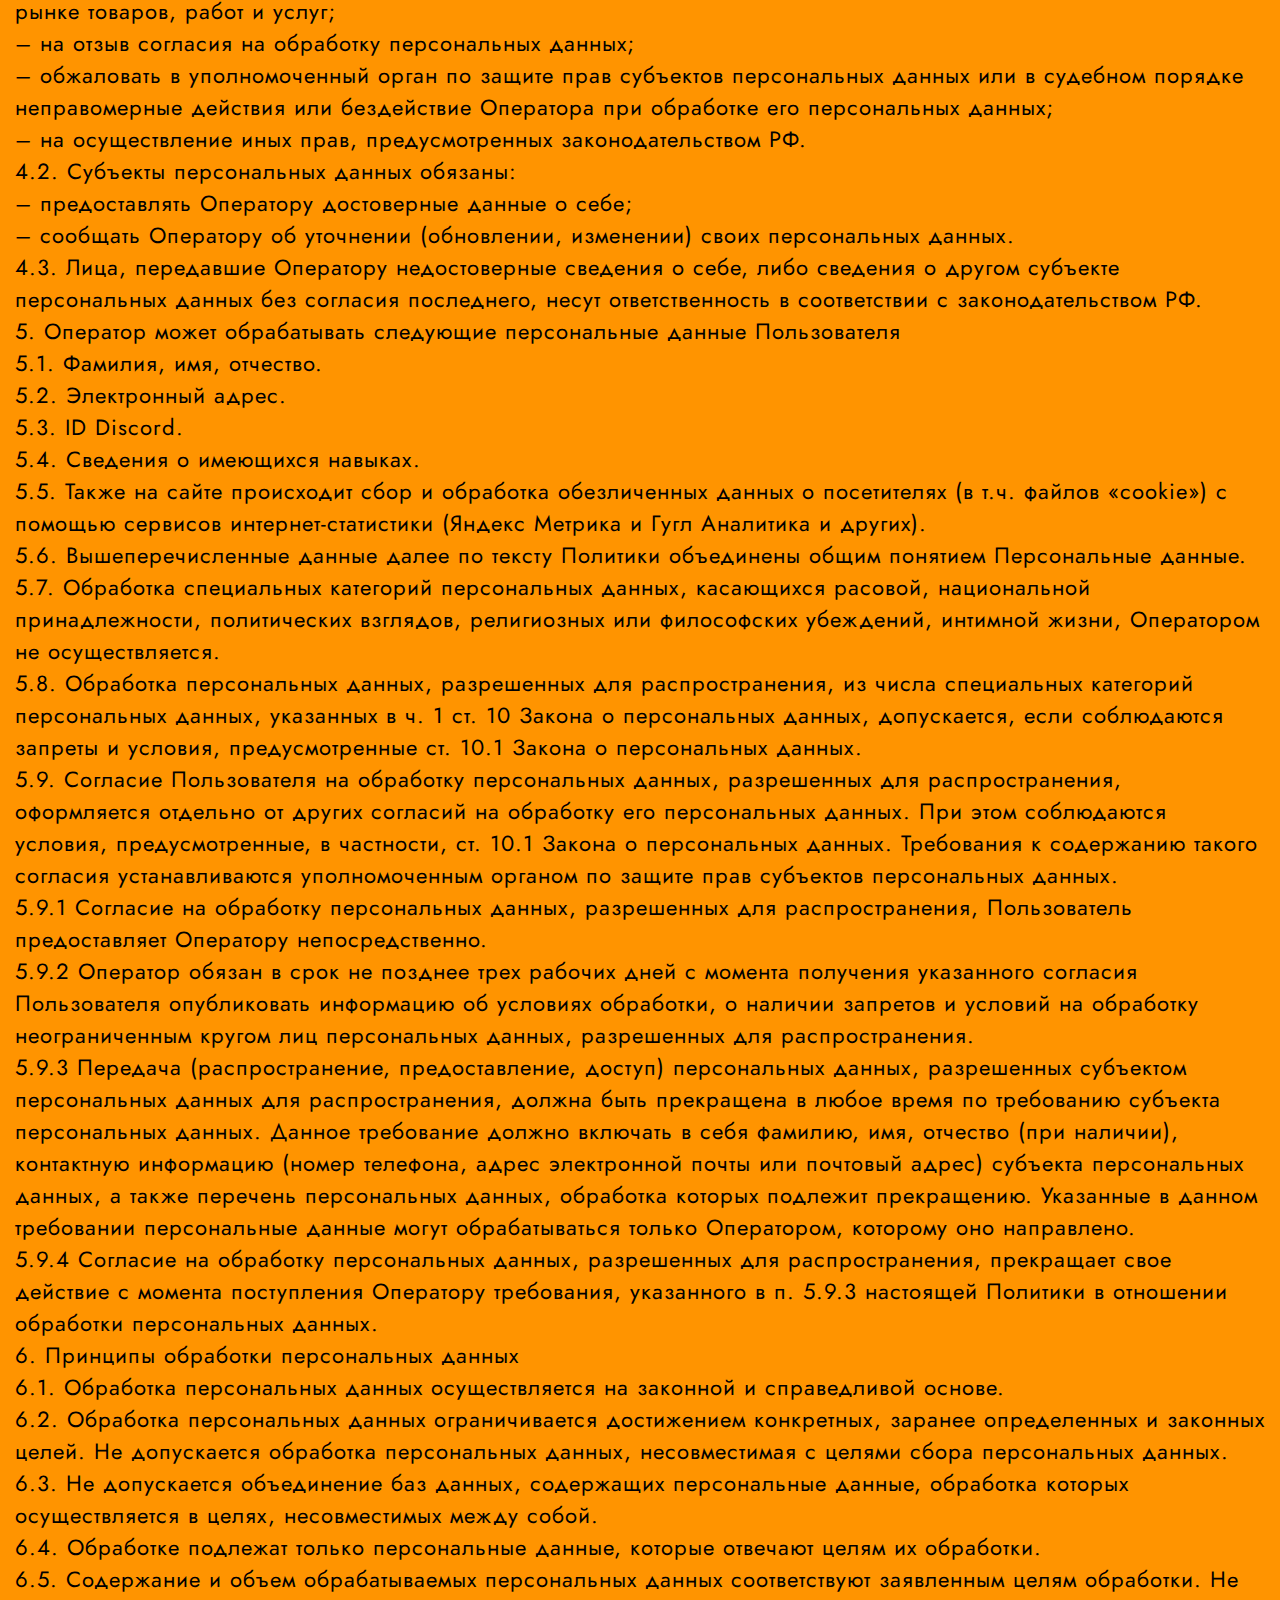
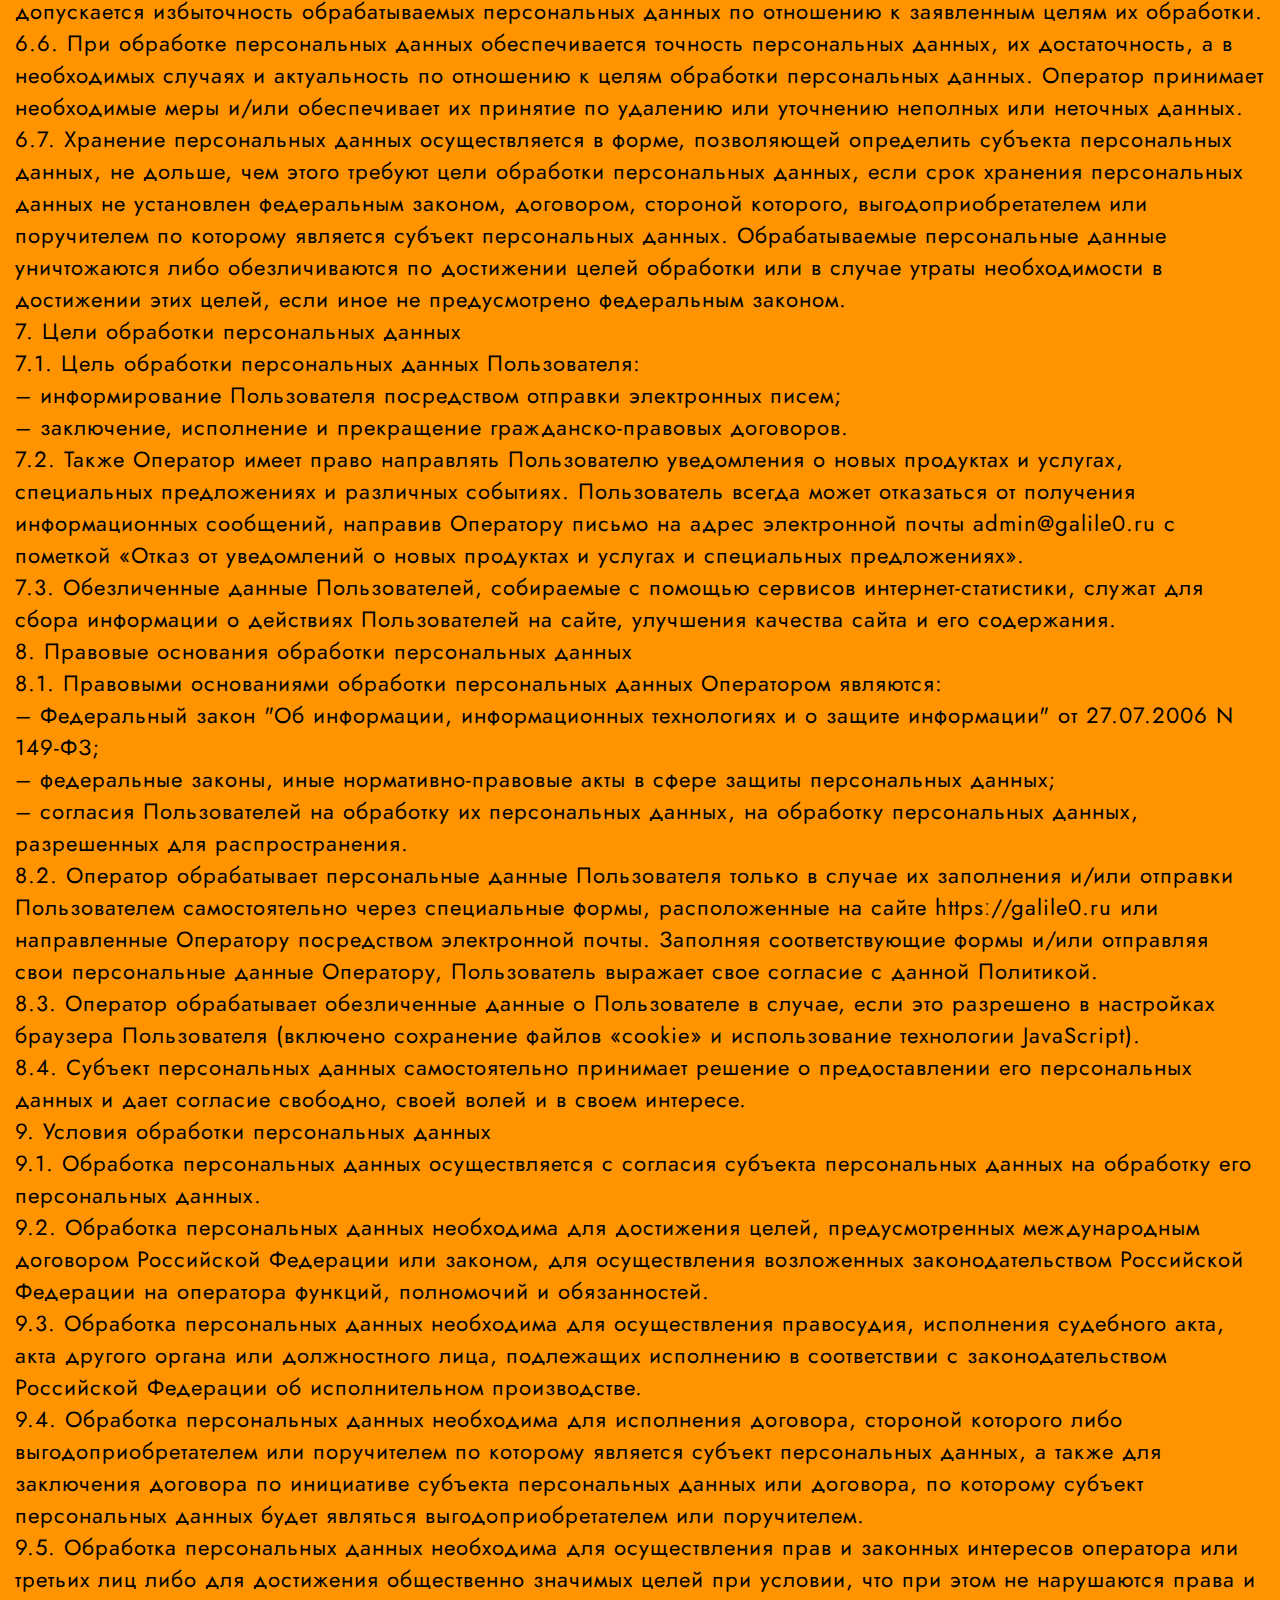
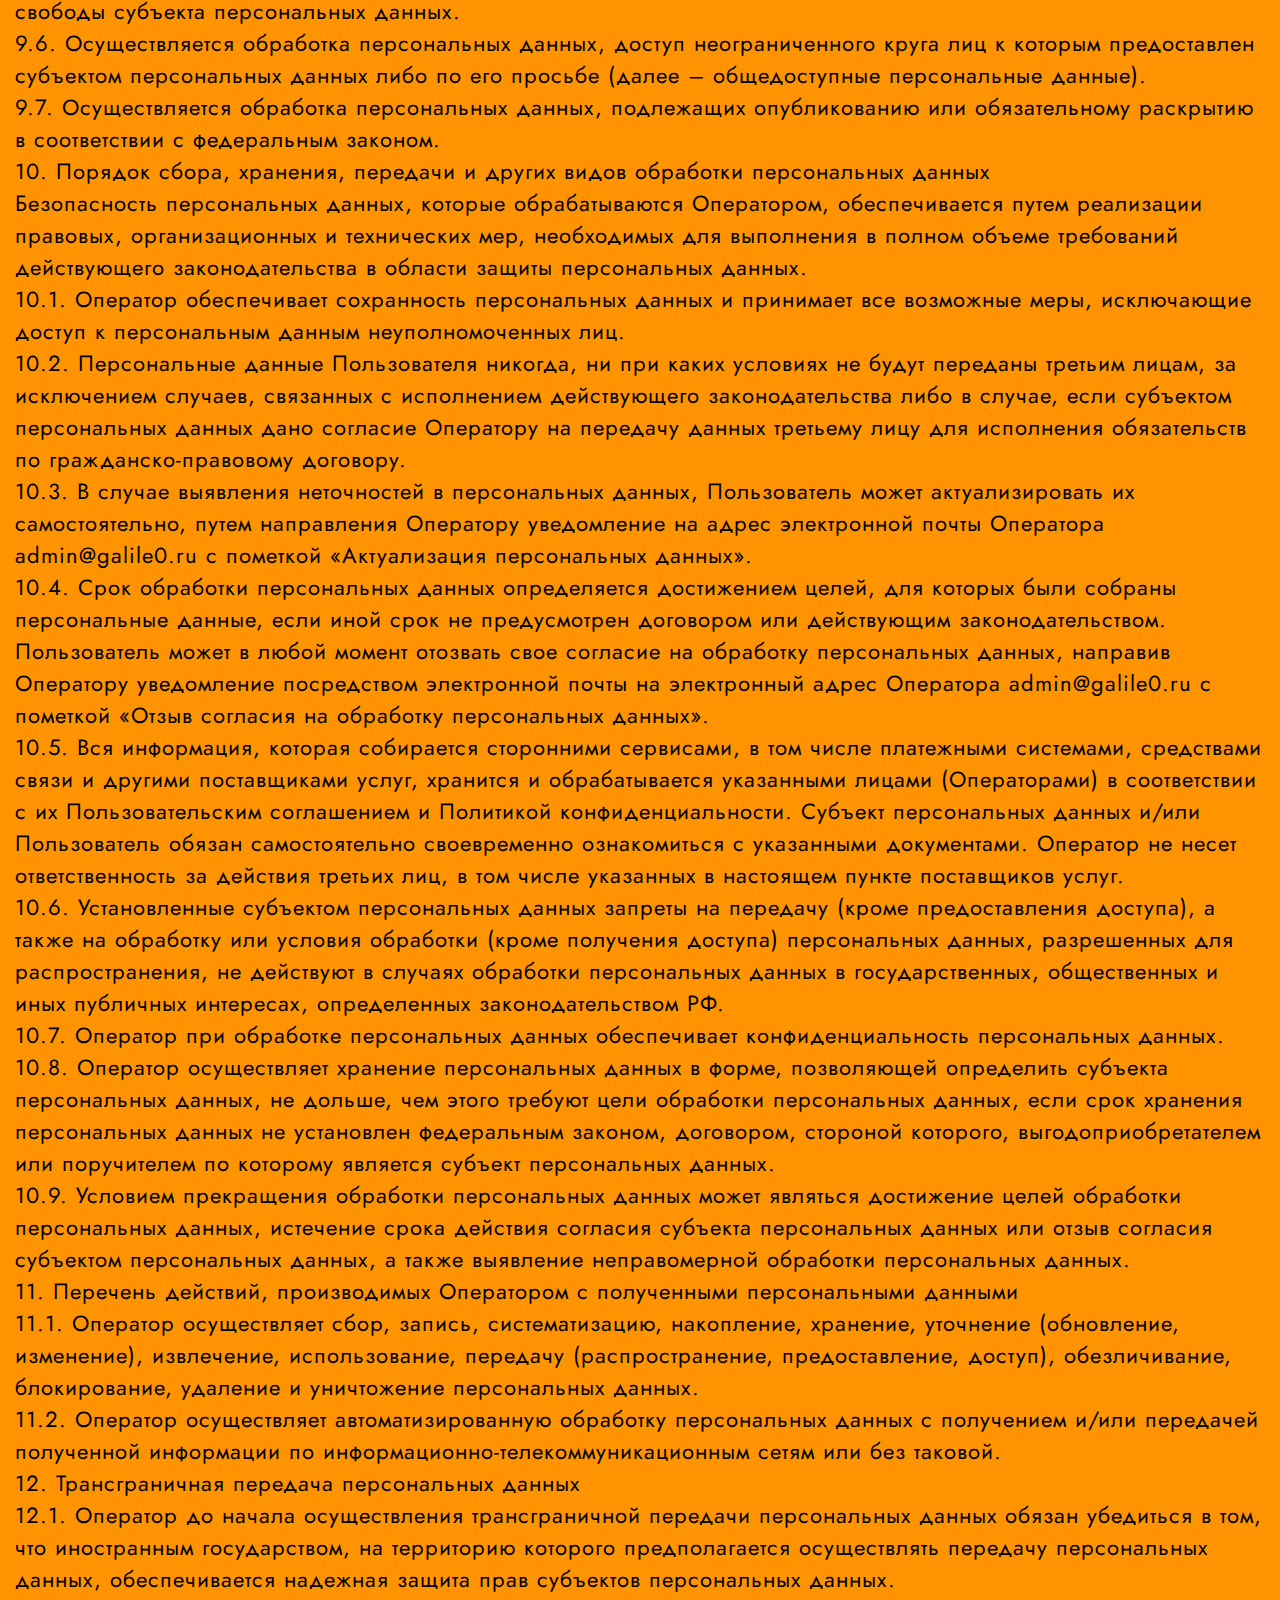
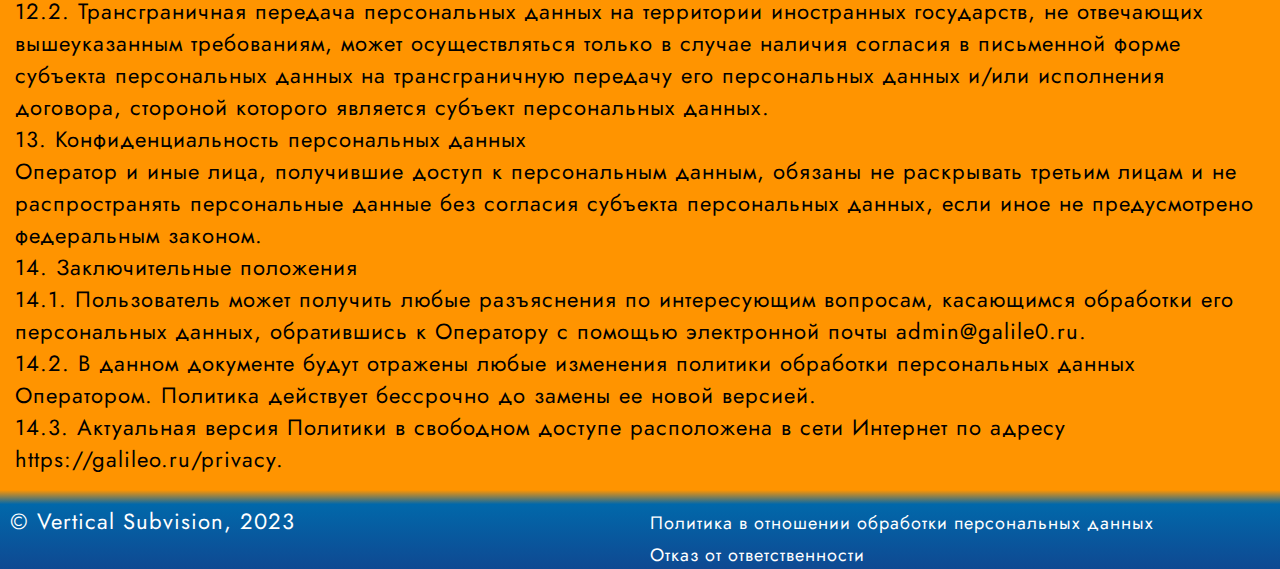
<file: privacy.html>
<!DOCTYPE html>
<html>
  <head>
    <meta charset=utf-8 />
    <link href="https://cdn.jsdelivr.net/npm/bootstrap@5.0.2/dist/css/bootstrap.min.css" rel="stylesheet" integrity="sha384-EVSTQN3/azprG1Anm3QDgpJLIm9Nao0Yz1ztcQTwFspd3yD65VohhpuuCOmLASjC" crossorigin="anonymous">
    <link rel="stylesheet" href="css/styles.css" type="text/css">
    <meta name="viewport" content="width=device-width, initial-scale=1.0">
    <link rel="icon" href="img/favicon.ico">
    <link rel="stylesheet" href="https://maxcdn.bootstrapcdn.com/font-awesome/4.5.0/css/font-awesome.min.css">
    <script type="text/javascript" src="https://vk.com/js/api/openapi.js?168"></script>
    <title>Политика в отношении обработки персональных данных – Portal: Galile0</title>
    <meta name="description" content="Страница с документом. Не подлежит индексированию.">
  </head>
  <body>
     <!-- Yandex.Metrika counter -->
<script type="text/javascript" >
   (function(m,e,t,r,i,k,a){m[i]=m[i]||function(){(m[i].a=m[i].a||[]).push(arguments)};
   m[i].l=1*new Date();k=e.createElement(t),a=e.getElementsByTagName(t)[0],k.async=1,k.src=r,a.parentNode.insertBefore(k,a)})
   (window, document, "script", "https://mc.yandex.ru/metrika/tag.js", "ym");

   ym(89334711, "init", {
        clickmap:true,
        trackLinks:true,
        accurateTrackBounce:true,
        webvisor:true
   });
</script>
<noscript><div><img src="https://mc.yandex.ru/watch/89334711" style="position:absolute; left:-9999px;" alt="" /></div></noscript>
<!-- /Yandex.Metrika counter -->
    <header>
      <div><img src="img/logo.png" class="logo" alt="Логотип модификации Portal: Galile0"></div>
    </header>
    <div class="post"><p>Этот мир интересней, чем вам кажется!</p></div>
    <div class="content" id="about">
      <div class="first">
      </div></div>
            <h3 style="text-align: center;">Политика в отношении обработки персональных данных</h3>
            <p style="padding: 15px 15px 15px 15px;">1. Общие положения<br>
Настоящая политика обработки персональных данных составлена в соответствии с требованиями Федерального закона от 27.07.2006. №152-ФЗ «О персональных данных» (далее - Закон о персональных данных) и определяет порядок обработки персональных данных и меры по обеспечению безопасности персональных данных, предпринимаемые Мульгиным Андреем Алексеевичем (далее – Оператор).<br>
1.1. Оператор ставит своей важнейшей целью и условием осуществления своей деятельности соблюдение прав и свобод человека и гражданина при обработке его персональных данных, в том числе защиты прав на неприкосновенность частной жизни, личную и семейную тайну.<br>
1.2. Настоящая политика Оператора в отношении обработки персональных данных (далее – Политика) применяется ко всей информации, которую Оператор может получить о посетителях веб-сайта httpsː//galile0.ru.<br>
2. Основные понятия, используемые в Политике<br>
2.1. Автоматизированная обработка персональных данных – обработка персональных данных с помощью средств вычислительной техники.<br>
2.2. Блокирование персональных данных – временное прекращение обработки персональных данных (за исключением случаев, если обработка необходима для уточнения персональных данных).<br>
2.3. Веб-сайт – совокупность графических и информационных материалов, а также программ для ЭВМ и баз данных, обеспечивающих их доступность в сети интернет по сетевому адресу httpsː//galile0.ru.<br>
2.4. Информационная система персональных данных — совокупность содержащихся в базах данных персональных данных, и обеспечивающих их обработку информационных технологий и технических средств.<br>
2.5. Обезличивание персональных данных — действия, в результате которых невозможно определить без использования дополнительной информации принадлежность персональных данных конкретному Пользователю или иному субъекту персональных данных.<br>
2.6. Обработка персональных данных – любое действие (операция) или совокупность действий (операций), совершаемых с использованием средств автоматизации или без использования таких средств с персональными данными, включая сбор, запись, систематизацию, накопление, хранение, уточнение (обновление, изменение), извлечение, использование, передачу (распространение, предоставление, доступ), обезличивание, блокирование, удаление, уничтожение персональных данных.<br>
2.7. Оператор – государственный орган, муниципальный орган, юридическое или физическое лицо, самостоятельно или совместно с другими лицами организующие и (или) осуществляющие обработку персональных данных, а также определяющие цели обработки персональных данных, состав персональных данных, подлежащих обработке, действия (операции), совершаемые с персональными данными.<br>
2.8. Персональные данные – любая информация, относящаяся прямо или косвенно к определенному или определяемому Пользователю веб-сайта httpsː//galile0.ru.<br>
2.9. Персональные данные, разрешенные субъектом персональных данных для распространения, - персональные данные, доступ неограниченного круга лиц к которым предоставлен субъектом персональных данных путем дачи согласия на обработку персональных данных, разрешенных субъектом персональных данных для распространения в порядке, предусмотренном Законом о персональных данных (далее - персональные данные, разрешенные для распространения).<br>
2.10. Пользователь – любой посетитель веб-сайта httpsː//galile0.ru.<br>
2.11. Предоставление персональных данных – действия, направленные на раскрытие персональных данных определенному лицу или определенному кругу лиц.<br>
2.12. Распространение персональных данных – любые действия, направленные на раскрытие персональных данных неопределенному кругу лиц (передача персональных данных) или на ознакомление с персональными данными неограниченного круга лиц, в том числе обнародование персональных данных в средствах массовой информации, размещение в информационно-телекоммуникационных сетях или предоставление доступа к персональным данным каким-либо иным способом.<br>
2.13. Трансграничная передача персональных данных – передача персональных данных на территорию иностранного государства органу власти иностранного государства, иностранному физическому или иностранному юридическому лицу.<br>
2.14. Уничтожение персональных данных – любые действия, в результате которых персональные данные уничтожаются безвозвратно с невозможностью дальнейшего восстановления содержания персональных данных в информационной системе персональных данных и (или) уничтожаются материальные носители персональных данных.<br>
3. Основные права и обязанности Оператора<br>
3.1. Оператор имеет право:<br>
– получать от субъекта персональных данных достоверные информацию и/или документы, содержащие персональные данные;<br>
– в случае отзыва субъектом персональных данных согласия на обработку персональных данных Оператор вправе продолжить обработку персональных данных без согласия субъекта персональных данных при наличии оснований, указанных в Законе о персональных данных;<br>
– самостоятельно определять состав и перечень мер, необходимых и достаточных для обеспечения выполнения обязанностей, предусмотренных Законом о персональных данных и принятыми в соответствии с ним нормативными правовыми актами, если иное не предусмотрено Законом о персональных данных или другими федеральными законами.<br>
3.2. Оператор обязан:<br>
– предоставлять субъекту персональных данных по его просьбе информацию, касающуюся обработки его персональных данных;<br>
– организовывать обработку персональных данных в порядке, установленном действующим законодательством РФ;<br>
– отвечать на обращения и запросы субъектов персональных данных и их законных представителей в соответствии с требованиями Закона о персональных данных;<br>
– сообщать в уполномоченный орган по защите прав субъектов персональных данных по запросу этого органа необходимую информацию в течение 30 дней с даты получения такого запроса;<br>
– публиковать или иным образом обеспечивать неограниченный доступ к настоящей Политике в отношении обработки персональных данных;<br>
– принимать правовые, организационные и технические меры для защиты персональных данных от неправомерного или случайного доступа к ним, уничтожения, изменения, блокирования, копирования, предоставления, распространения персональных данных, а также от иных неправомерных действий в отношении персональных данных;<br>
– прекратить передачу (распространение, предоставление, доступ) персональных данных, прекратить обработку и уничтожить персональные данные в порядке и случаях, предусмотренных Законом о персональных данных;<br>
– исполнять иные обязанности, предусмотренные Законом о персональных данных.<br>
4. Основные права и обязанности субъектов персональных данных<br>
4.1. Субъекты персональных данных имеют право:<br>
– получать информацию, касающуюся обработки его персональных данных, за исключением случаев, предусмотренных федеральными законами. Сведения предоставляются субъекту персональных данных Оператором в доступной форме, и в них не должны содержаться персональные данные, относящиеся к другим субъектам персональных данных, за исключением случаев, когда имеются законные основания для раскрытия таких персональных данных. Перечень информации и порядок ее получения установлен Законом о персональных данных;<br>
– требовать от оператора уточнения его персональных данных, их блокирования или уничтожения в случае, если персональные данные являются неполными, устаревшими, неточными, незаконно полученными или не являются необходимыми для заявленной цели обработки, а также принимать предусмотренные законом меры по защите своих прав;<br>
– выдвигать условие предварительного согласия при обработке персональных данных в целях продвижения на рынке товаров, работ и услуг;<br>
– на отзыв согласия на обработку персональных данных;<br>
– обжаловать в уполномоченный орган по защите прав субъектов персональных данных или в судебном порядке неправомерные действия или бездействие Оператора при обработке его персональных данных;<br>
– на осуществление иных прав, предусмотренных законодательством РФ.<br>
4.2. Субъекты персональных данных обязаны:<br>
– предоставлять Оператору достоверные данные о себе;<br>
– сообщать Оператору об уточнении (обновлении, изменении) своих персональных данных.<br>
4.3. Лица, передавшие Оператору недостоверные сведения о себе, либо сведения о другом субъекте персональных данных без согласия последнего, несут ответственность в соответствии с законодательством РФ.<br>
5. Оператор может обрабатывать следующие персональные данные Пользователя<br>
5.1. Фамилия, имя, отчество.<br>
5.2. Электронный адрес.<br>
5.3. ID Discord.<br>
5.4. Сведения о имеющихся навыках.<br>
5.5. Также на сайте происходит сбор и обработка обезличенных данных о посетителях (в т.ч. файлов «cookie») с помощью сервисов интернет-статистики (Яндекс Метрика и Гугл Аналитика и других).<br>
5.6. Вышеперечисленные данные далее по тексту Политики объединены общим понятием Персональные данные.<br>
5.7. Обработка специальных категорий персональных данных, касающихся расовой, национальной принадлежности, политических взглядов, религиозных или философских убеждений, интимной жизни, Оператором не осуществляется.<br>
5.8. Обработка персональных данных, разрешенных для распространения, из числа специальных категорий персональных данных, указанных в ч. 1 ст. 10 Закона о персональных данных, допускается, если соблюдаются запреты и условия, предусмотренные ст. 10.1 Закона о персональных данных.<br>
5.9. Согласие Пользователя на обработку персональных данных, разрешенных для распространения, оформляется отдельно от других согласий на обработку его персональных данных. При этом соблюдаются условия, предусмотренные, в частности, ст. 10.1 Закона о персональных данных. Требования к содержанию такого согласия устанавливаются уполномоченным органом по защите прав субъектов персональных данных.<br>
5.9.1 Согласие на обработку персональных данных, разрешенных для распространения, Пользователь предоставляет Оператору непосредственно.<br>
5.9.2 Оператор обязан в срок не позднее трех рабочих дней с момента получения указанного согласия Пользователя опубликовать информацию об условиях обработки, о наличии запретов и условий на обработку неограниченным кругом лиц персональных данных, разрешенных для распространения.<br>
5.9.3 Передача (распространение, предоставление, доступ) персональных данных, разрешенных субъектом персональных данных для распространения, должна быть прекращена в любое время по требованию субъекта персональных данных. Данное требование должно включать в себя фамилию, имя, отчество (при наличии), контактную информацию (номер телефона, адрес электронной почты или почтовый адрес) субъекта персональных данных, а также перечень персональных данных, обработка которых подлежит прекращению. Указанные в данном требовании персональные данные могут обрабатываться только Оператором, которому оно направлено.<br>
5.9.4 Согласие на обработку персональных данных, разрешенных для распространения, прекращает свое действие с момента поступления Оператору требования, указанного в п. 5.9.3 настоящей Политики в отношении обработки персональных данных.<br>
6. Принципы обработки персональных данных<br>
6.1. Обработка персональных данных осуществляется на законной и справедливой основе.<br>
6.2. Обработка персональных данных ограничивается достижением конкретных, заранее определенных и законных целей. Не допускается обработка персональных данных, несовместимая с целями сбора персональных данных.<br>
6.3. Не допускается объединение баз данных, содержащих персональные данные, обработка которых осуществляется в целях, несовместимых между собой.<br>
6.4. Обработке подлежат только персональные данные, которые отвечают целям их обработки.<br>
6.5. Содержание и объем обрабатываемых персональных данных соответствуют заявленным целям обработки. Не допускается избыточность обрабатываемых персональных данных по отношению к заявленным целям их обработки.<br>
6.6. При обработке персональных данных обеспечивается точность персональных данных, их достаточность, а в необходимых случаях и актуальность по отношению к целям обработки персональных данных. Оператор принимает необходимые меры и/или обеспечивает их принятие по удалению или уточнению неполных или неточных данных.<br>
6.7. Хранение персональных данных осуществляется в форме, позволяющей определить субъекта персональных данных, не дольше, чем этого требуют цели обработки персональных данных, если срок хранения персональных данных не установлен федеральным законом, договором, стороной которого, выгодоприобретателем или поручителем по которому является субъект персональных данных. Обрабатываемые персональные данные уничтожаются либо обезличиваются по достижении целей обработки или в случае утраты необходимости в достижении этих целей, если иное не предусмотрено федеральным законом.<br>
7. Цели обработки персональных данных<br>
7.1. Цель обработки персональных данных Пользователя:<br>
– информирование Пользователя посредством отправки электронных писем;<br>
– заключение, исполнение и прекращение гражданско-правовых договоров.<br>
7.2. Также Оператор имеет право направлять Пользователю уведомления о новых продуктах и услугах, специальных предложениях и различных событиях. Пользователь всегда может отказаться от получения информационных сообщений, направив Оператору письмо на адрес электронной почты admin@galile0.ru с пометкой «Отказ от уведомлений о новых продуктах и услугах и специальных предложениях».<br>
7.3. Обезличенные данные Пользователей, собираемые с помощью сервисов интернет-статистики, служат для сбора информации о действиях Пользователей на сайте, улучшения качества сайта и его содержания.<br>
8. Правовые основания обработки персональных данных<br>
8.1. Правовыми основаниями обработки персональных данных Оператором являются:<br>
– Федеральный закон "Об информации, информационных технологиях и о защите информации" от 27.07.2006 N 149-ФЗ;<br>
– федеральные законы, иные нормативно-правовые акты в сфере защиты персональных данных;<br>
– согласия Пользователей на обработку их персональных данных, на обработку персональных данных, разрешенных для распространения.<br>
8.2. Оператор обрабатывает персональные данные Пользователя только в случае их заполнения и/или отправки Пользователем самостоятельно через специальные формы, расположенные на сайте httpsː//galile0.ru или направленные Оператору посредством электронной почты. Заполняя соответствующие формы и/или отправляя свои персональные данные Оператору, Пользователь выражает свое согласие с данной Политикой.<br>
8.3. Оператор обрабатывает обезличенные данные о Пользователе в случае, если это разрешено в настройках браузера Пользователя (включено сохранение файлов «cookie» и использование технологии JavaScript).<br>
8.4. Субъект персональных данных самостоятельно принимает решение о предоставлении его персональных данных и дает согласие свободно, своей волей и в своем интересе.<br>
9. Условия обработки персональных данных<br>
9.1. Обработка персональных данных осуществляется с согласия субъекта персональных данных на обработку его персональных данных.<br>
9.2. Обработка персональных данных необходима для достижения целей, предусмотренных международным договором Российской Федерации или законом, для осуществления возложенных законодательством Российской Федерации на оператора функций, полномочий и обязанностей.<br>
9.3. Обработка персональных данных необходима для осуществления правосудия, исполнения судебного акта, акта другого органа или должностного лица, подлежащих исполнению в соответствии с законодательством Российской Федерации об исполнительном производстве.<br>
9.4. Обработка персональных данных необходима для исполнения договора, стороной которого либо выгодоприобретателем или поручителем по которому является субъект персональных данных, а также для заключения договора по инициативе субъекта персональных данных или договора, по которому субъект персональных данных будет являться выгодоприобретателем или поручителем.<br>
9.5. Обработка персональных данных необходима для осуществления прав и законных интересов оператора или третьих лиц либо для достижения общественно значимых целей при условии, что при этом не нарушаются права и свободы субъекта персональных данных.<br>
9.6. Осуществляется обработка персональных данных, доступ неограниченного круга лиц к которым предоставлен субъектом персональных данных либо по его просьбе (далее – общедоступные персональные данные).<br>
9.7. Осуществляется обработка персональных данных, подлежащих опубликованию или обязательному раскрытию в соответствии с федеральным законом.<br>
10. Порядок сбора, хранения, передачи и других видов обработки персональных данных<br>
Безопасность персональных данных, которые обрабатываются Оператором, обеспечивается путем реализации правовых, организационных и технических мер, необходимых для выполнения в полном объеме требований действующего законодательства в области защиты персональных данных.<br>
10.1. Оператор обеспечивает сохранность персональных данных и принимает все возможные меры, исключающие доступ к персональным данным неуполномоченных лиц.<br>
10.2. Персональные данные Пользователя никогда, ни при каких условиях не будут переданы третьим лицам, за исключением случаев, связанных с исполнением действующего законодательства либо в случае, если субъектом персональных данных дано согласие Оператору на передачу данных третьему лицу для исполнения обязательств по гражданско-правовому договору.<br>
10.3. В случае выявления неточностей в персональных данных, Пользователь может актуализировать их самостоятельно, путем направления Оператору уведомление на адрес электронной почты Оператора admin@galile0.ru с пометкой «Актуализация персональных данных».<br>
10.4. Срок обработки персональных данных определяется достижением целей, для которых были собраны персональные данные, если иной срок не предусмотрен договором или действующим законодательством.<br>
Пользователь может в любой момент отозвать свое согласие на обработку персональных данных, направив Оператору уведомление посредством электронной почты на электронный адрес Оператора admin@galile0.ru с пометкой «Отзыв согласия на обработку персональных данных».<br>
10.5. Вся информация, которая собирается сторонними сервисами, в том числе платежными системами, средствами связи и другими поставщиками услуг, хранится и обрабатывается указанными лицами (Операторами) в соответствии с их Пользовательским соглашением и Политикой конфиденциальности. Субъект персональных данных и/или Пользователь обязан самостоятельно своевременно ознакомиться с указанными документами. Оператор не несет ответственность за действия третьих лиц, в том числе указанных в настоящем пункте поставщиков услуг.<br>
10.6. Установленные субъектом персональных данных запреты на передачу (кроме предоставления доступа), а также на обработку или условия обработки (кроме получения доступа) персональных данных, разрешенных для распространения, не действуют в случаях обработки персональных данных в государственных, общественных и иных публичных интересах, определенных законодательством РФ.<br>
10.7. Оператор при обработке персональных данных обеспечивает конфиденциальность персональных данных.<br>
10.8. Оператор осуществляет хранение персональных данных в форме, позволяющей определить субъекта персональных данных, не дольше, чем этого требуют цели обработки персональных данных, если срок хранения персональных данных не установлен федеральным законом, договором, стороной которого, выгодоприобретателем или поручителем по которому является субъект персональных данных.<br>
10.9. Условием прекращения обработки персональных данных может являться достижение целей обработки персональных данных, истечение срока действия согласия субъекта персональных данных или отзыв согласия субъектом персональных данных, а также выявление неправомерной обработки персональных данных.<br>
11. Перечень действий, производимых Оператором с полученными персональными данными<br>
11.1. Оператор осуществляет сбор, запись, систематизацию, накопление, хранение, уточнение (обновление, изменение), извлечение, использование, передачу (распространение, предоставление, доступ), обезличивание, блокирование, удаление и уничтожение персональных данных.<br>
11.2. Оператор осуществляет автоматизированную обработку персональных данных с получением и/или передачей полученной информации по информационно-телекоммуникационным сетям или без таковой.<br>
12. Трансграничная передача персональных данных<br>
12.1. Оператор до начала осуществления трансграничной передачи персональных данных обязан убедиться в том, что иностранным государством, на территорию которого предполагается осуществлять передачу персональных данных, обеспечивается надежная защита прав субъектов персональных данных.<br>
12.2. Трансграничная передача персональных данных на территории иностранных государств, не отвечающих вышеуказанным требованиям, может осуществляться только в случае наличия согласия в письменной форме субъекта персональных данных на трансграничную передачу его персональных данных и/или исполнения договора, стороной которого является субъект персональных данных.<br>
13. Конфиденциальность персональных данных<br>
Оператор и иные лица, получившие доступ к персональным данным, обязаны не раскрывать третьим лицам и не распространять персональные данные без согласия субъекта персональных данных, если иное не предусмотрено федеральным законом.<br>
14. Заключительные положения<br>
14.1. Пользователь может получить любые разъяснения по интересующим вопросам, касающимся обработки его персональных данных, обратившись к Оператору с помощью электронной почты admin@galile0.ru.<br>
14.2. В данном документе будут отражены любые изменения политики обработки персональных данных Оператором. Политика действует бессрочно до замены ее новой версией.<br>
14.3. Актуальная версия Политики в свободном доступе расположена в сети Интернет по адресу https://galileo.ru/privacy.</p>
      
<footer><article><p>© Vertical Subvision, 2023</p></article><article><p><a href="privacy">Политика в отношении обработки персональных данных</a></p><p><a href="refusal">Отказ от ответственности</a></p></article></footer>
    <div id="vk_community_messages"></div>
<script type="text/javascript">
  VK.Widgets.CommunityMessages("vk_community_messages", 213067591, {disableButtonTooltip:1, expanded: 0});
</script>
    <script src="https://cdn.jsdelivr.net/npm/bootstrap@5.0.2/dist/js/bootstrap.bundle.min.js" integrity="sha384-MrcW6ZMFYlzcLA8Nl+NtUVF0sA7MsXsP1UyJoMp4YLEuNSfAP+JcXn/tWtIaxVXM" crossorigin="anonymous"></script>
  </body>
</html>
</file>
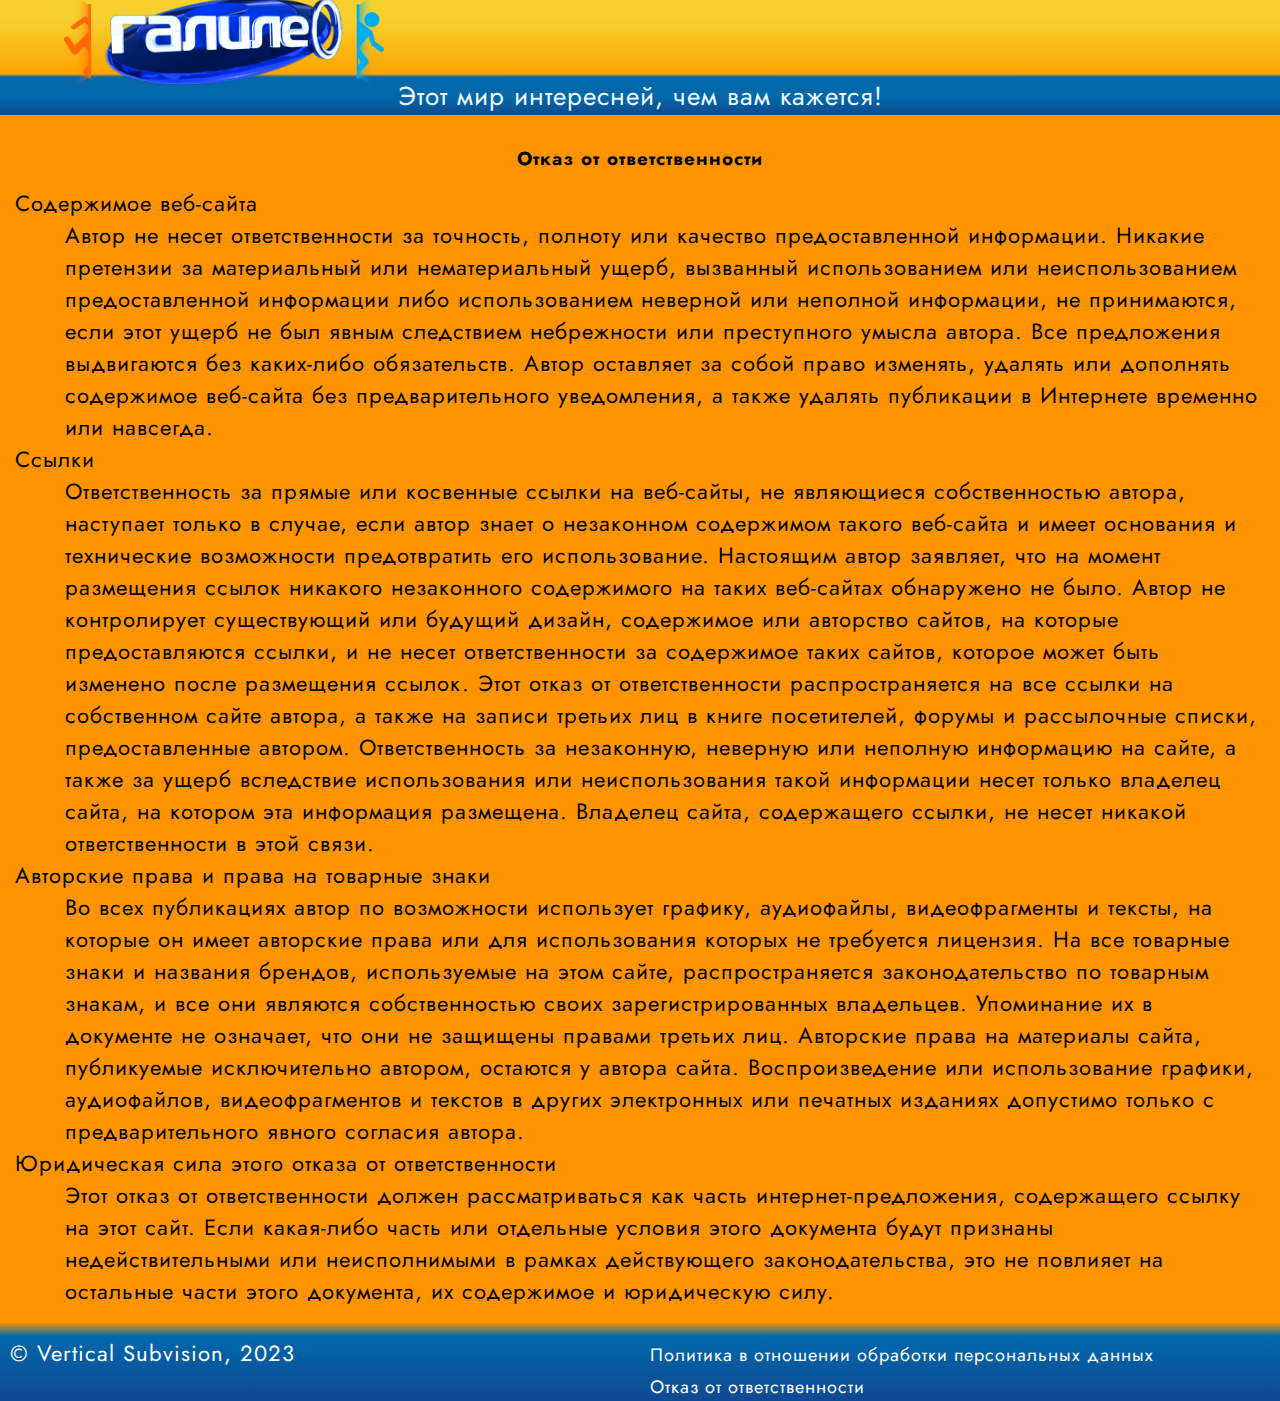
<file: refusal.html>
<!DOCTYPE html>
<html>
  <head>
    <meta charset=utf-8 />
    <link href="https://cdn.jsdelivr.net/npm/bootstrap@5.0.2/dist/css/bootstrap.min.css" rel="stylesheet" integrity="sha384-EVSTQN3/azprG1Anm3QDgpJLIm9Nao0Yz1ztcQTwFspd3yD65VohhpuuCOmLASjC" crossorigin="anonymous">
    <link rel="stylesheet" href="css/styles.css" type="text/css">
    <meta name="viewport" content="width=device-width, initial-scale=1.0">
    <link rel="icon" href="img/favicon.ico">
    <link rel="stylesheet" href="https://maxcdn.bootstrapcdn.com/font-awesome/4.5.0/css/font-awesome.min.css">
    <script type="text/javascript" src="https://vk.com/js/api/openapi.js?168"></script>
    <title>Отказ от ответственности – Portal: Galile0</title>
    <meta name="description" content="Страница с документом. Не подлежит индексированию.">
  </head>
  <body>
     <!-- Yandex.Metrika counter -->
<script type="text/javascript" >
   (function(m,e,t,r,i,k,a){m[i]=m[i]||function(){(m[i].a=m[i].a||[]).push(arguments)};
   m[i].l=1*new Date();k=e.createElement(t),a=e.getElementsByTagName(t)[0],k.async=1,k.src=r,a.parentNode.insertBefore(k,a)})
   (window, document, "script", "https://mc.yandex.ru/metrika/tag.js", "ym");

   ym(89334711, "init", {
        clickmap:true,
        trackLinks:true,
        accurateTrackBounce:true,
        webvisor:true
   });
</script>
<noscript><div><img src="https://mc.yandex.ru/watch/89334711" style="position:absolute; left:-9999px;" alt="" /></div></noscript>
<!-- /Yandex.Metrika counter -->
    <header>
      <div><img src="img/logo.png" class="logo" alt="Логотип модификации Portal: Galile0"></div>
    </header>
    <div class="post"><p>Этот мир интересней, чем вам кажется!</p></div>
    <div class="content" id="about">
      <div class="first">
      </div></div>
            <h3 style="text-align: center;">Отказ от ответственности</h3>
            <div style="padding: 15px 15px 15px 15px;">

<p>Содержимое веб-сайта</p>

<p class="ttab">Автор не несет ответственности за точность, полноту или качество предоставленной информации. Никакие претензии за материальный или нематериальный ущерб, вызванный использованием или неиспользованием предоставленной информации либо использованием неверной или неполной информации, не принимаются, если этот ущерб не был явным следствием небрежности или преступного умысла автора. Все предложения выдвигаются без каких-либо обязательств. Автор оставляет за собой право изменять, удалять или дополнять содержимое веб-сайта без предварительного уведомления, а также удалять публикации в Интернете временно или навсегда.</p>

<p>Ссылки</p>

<p class="ttab">Ответственность за прямые или косвенные ссылки на веб-сайты, не являющиеся собственностью автора, наступает только в случае, если автор знает о незаконном содержимом такого веб-сайта и имеет основания и технические возможности предотвратить его использование. Настоящим автор заявляет, что на момент размещения ссылок никакого незаконного содержимого на таких веб-сайтах обнаружено не было. Автор не контролирует существующий или будущий дизайн, содержимое или авторство сайтов, на которые предоставляются ссылки, и не несет ответственности за содержимое таких сайтов, которое может быть изменено после размещения ссылок. Этот отказ от ответственности распространяется на все ссылки на собственном сайте автора, а также на записи третьих лиц в книге посетителей, форумы и рассылочные списки, предоставленные автором. Ответственность за незаконную, неверную или неполную информацию на сайте, а также за ущерб вследствие использования или неиспользования такой информации несет только владелец сайта, на котором эта информация размещена. Владелец сайта, содержащего ссылки, не несет никакой ответственности в этой связи.</p>

<p>Авторские права и права на товарные знаки</p>

<p class="ttab">Во всех публикациях автор по возможности использует графику, аудиофайлы, видеофрагменты и тексты, на которые он имеет авторские права или для использования которых не требуется лицензия. На все товарные знаки и названия брендов, используемые на этом сайте, распространяется законодательство по товарным знакам, и все они являются собственностью своих зарегистрированных владельцев. Упоминание их в документе не означает, что они не защищены правами третьих лиц. Авторские права на материалы сайта, публикуемые исключительно автором, остаются у автора сайта. Воспроизведение или использование графики, аудиофайлов, видеофрагментов и текстов в других электронных или печатных изданиях допустимо только с предварительного явного согласия автора.</p>

<p>Юридическая сила этого отказа от ответственности</p>

<p class="ttab">Этот отказ от ответственности должен рассматриваться как часть интернет-предложения, содержащего ссылку на этот сайт. Если какая-либо часть или отдельные условия этого документа будут признаны недействительными или неисполнимыми в рамках действующего законодательства, это не повлияет на остальные части этого документа, их содержимое и юридическую силу.<br>
</p></div>
      
<footer><article><p>© Vertical Subvision, 2023</p></article><article><p><a href="privacy">Политика в отношении обработки персональных данных</a></p><p><a href="refusal">Отказ от ответственности</a></p></article></footer>
    <div id="vk_community_messages"></div>
<script type="text/javascript">
  VK.Widgets.CommunityMessages("vk_community_messages", 213067591, {disableButtonTooltip:1, expanded: 0});
</script>
    <script src="https://cdn.jsdelivr.net/npm/bootstrap@5.0.2/dist/js/bootstrap.bundle.min.js" integrity="sha384-MrcW6ZMFYlzcLA8Nl+NtUVF0sA7MsXsP1UyJoMp4YLEuNSfAP+JcXn/tWtIaxVXM" crossorigin="anonymous"></script>
  </body>
</html>
</file>
<file: css/styles.css>
@import url('https://fonts.googleapis.com/css2?family=Jost&display=swap');
@import url('https://fonts.googleapis.com/css2?family=Roboto:wght@300&display=swap');

* {
    padding: 0;
    margin: 0;
}
.second .tab {
    padding-left: 25px;
}
.ttab {
    padding-left: 50px;
}
p {
    margin-bottom: 0;
    font-size: 22px;
}
.mod {
    font-size: 24px;
}

   a {
    color: #0168aa; /* Цвет ссылок */
    text-decoration: none; /* Убираем подчёркивание */
   }
   a:hover {
    border-bottom: 1px dashed #0168aa; /* Добавляем синее пунктирное подчёркивание */
   }
   .ico a {
    border-bottom: none;
}

.carousel {
    margin: 15px 15px 15px 15px;
}

    .second {
        flex-direction: row;
    }

@media only screen and (max-width:850px) and (min-width:450px) {
    #slider_bl .slider-wrapper {
        border-radius: 0
    }
}

@media only screen and (max-width:450px) {
    #slider_bl .slider-wrapper {
        border-radius: 0
    }

    #slider_bl .slider-wrapper .info {
        opacity: 0
    }
}

@media only screen and (min-width:850px) {
    #slider_bl body {
        padding: 0 80px
    }
}

body {
    background: #ff9400;
    sans-serif;
    letter-spacing: 1px;
    font-family: 'Jost', sans-serif;
}

.ico {
    display: inline-flex;
}
.ico img {
    padding-top: 25px;
    padding-left: 5px;
    width: 50px;
}
footer {
    display: flex;
    background: -webkit-linear-gradient(180deg, rgb(255, 148, 0), rgb(1, 104, 170) 18%, rgb(15, 73, 146));
background: -moz-linear-gradient(180deg, rgb(255, 148, 0), rgb(1, 104, 170) 18%, rgb(15, 73, 146));
background: linear-gradient(180deg, rgb(255, 148, 0), rgb(1, 104, 170) 18%, rgb(15, 73, 146));
}
footer article{
    flex: 1;
    padding-top: 15px;
}
footer a{
    color: #FFF;
    font-size: 18px;
}
footer p{
    color: #FFF;
    margin-left: 10px;
}
footer a:hover {
    border-bottom: 1px dashed #FFF;
    color: #FFF;
}
.post {
    background: -webkit-linear-gradient(180deg, rgb(1, 104, 170) 52%, rgb(15, 73, 146) 100%);
    background: -moz-linear-gradient(180deg, rgb(1, 104, 170) 52%, rgb(15, 73, 146) 100%);
    background: linear-gradient(180deg, rgb(1, 104, 170) 52%, rgb(15, 73, 146) 100%);
    color: aliceblue;
    margin: 0
}

.post p {
    padding-top: 0px;
    font-size: 26px;
    text-align: center;
}

.first {
    display: flex;
    font-size: 24px;
    flex-direction: row;
}
.ico {
    display: flex;
    flex-direction: column;
}

.second {
    display: flex;
    font-size: 20px;
}

.second article {
    flex: 1;
}

h2 {
    font-size: 40px;
}

.content {
    margin: 15px 15px 15px 15px;
}

.box {
    padding-left: 15px;
}

iframe {
    width: 100%;
}

header {
    display: table;
    padding: 0em 5%;
    background: -webkit-linear-gradient(180deg, rgb(246, 209, 46) 24%, rgb(254, 164, 0) 96%, rgb(1, 104, 170) 100%);
    background: -moz-linear-gradient(180deg, rgb(246, 209, 46) 24%, rgb(254, 164, 0) 96%, rgb(1, 104, 170) 100%);
    background: linear-gradient(180deg, rgb(246, 209, 46) 24%, rgb(254, 164, 0) 96%, rgb(1, 104, 170) 100%);
    color: black;
    width: 100%;
    -moz-box-sizing: border-box;
    box-sizing: border-box;
}

header nav,
header div {
    display: table-cell;
    vertical-align: middle;
    height: 2em;
}

header nav {
    text-align: right;
    white-space: wrap;
}

header>div h1 {
    font-size: 3em;
}

header nav a {
    padding: 0 0.6em;
    white-space: nowrap;
    font-size: 18px;

}

.logo {
    width: 20em;
    margin-bottom: -2em;
    margin-top: -1.5em;
}

.second {
    flex-direction: row;
}
.second article{
    width: 50%;
}

hr {
background-image: linear-gradient(to right, transparent, rgba(0, 0, 0, 0.2), transparent);
border: 0;
height: 1px;
margin: 11px 0 11px 0;box-sizing:
content-box;
display: block;
} 
@media screen and (max-width: 870px) {
        body p {
    font-size: 18px;
}

    header {
        height: auto;
    }
    footer {
    display: flex;
    background: -webkit-linear-gradient(180deg, rgb(255, 148, 0), rgb(1, 104, 170) 18%, rgb(15, 73, 146));
background: -moz-linear-gradient(180deg, rgb(255, 148, 0), rgb(1, 104, 170) 18%, rgb(15, 73, 146));
background: linear-gradient(180deg, rgb(255, 148, 0), rgb(1, 104, 170) 18%, rgb(15, 73, 146));
}

    .ico {
        flex-direction: row;
        justify-content: space-around;
    }

    header>div,
    header>div h1,
    header nav {
        height: auto;
        width: auto;
        display: block;
        text-align: center;
        margin-bottom: 1em;
    }

    .first {
        flex-direction: column;
    }
    .second {
    flex-direction: column;
}
    footer {
    flex-direction: column;
}
footer article{
    padding-top: 50px;
}
.carousel {
    margin: 0;
}
.second article{
    width: 100%;
}

    .box {
        padding: 10px 10px 10px;
    }

.mod {
    font-size: 20px;
}
    .tab {
    padding-left: 20px;
}
.ttab {
    padding-left: 35px;
}
}

@media screen and (max-width: 472px) {

    .logo {
        width: 16em;
    }

    header div {
        padding-bottom: 10px;
    }

    .post p {
        padding: 0px 10px 0px 10px;
        font-size: 18px;
    }

}
</file>
